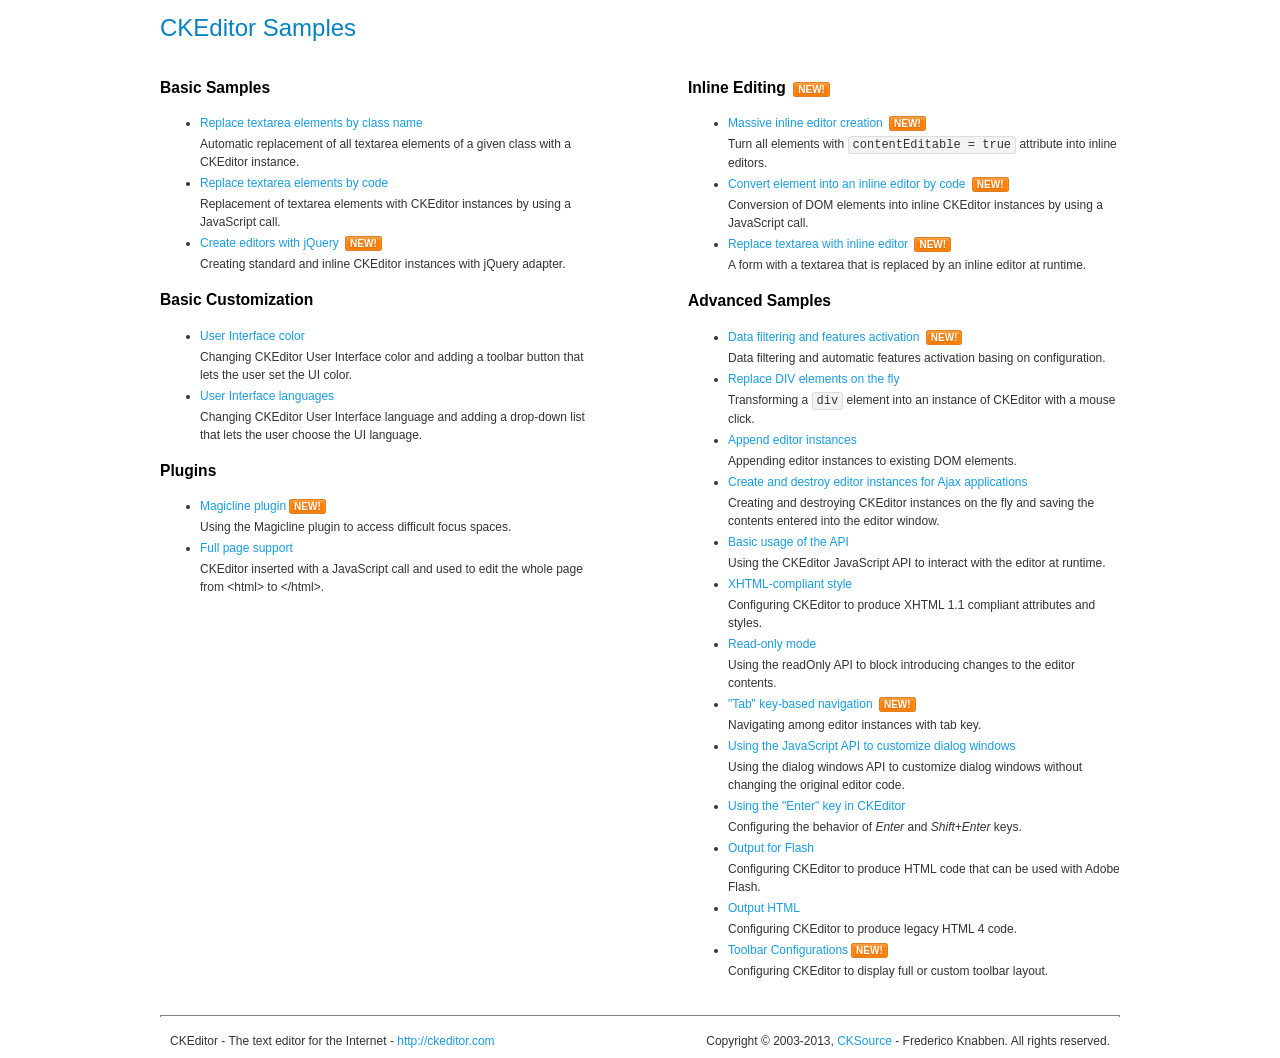
<file: lab2/bin/main/static/vendors/ckeditor/samples/index.html>
<!DOCTYPE html>
<!--
Copyright (c) 2003-2013, CKSource - Frederico Knabben. All rights reserved.
For licensing, see LICENSE.md or http://ckeditor.com/license
-->
<html>
<head>
	<title>CKEditor Samples</title>
	<meta charset="utf-8">
	<link rel="stylesheet" href="sample.css">
</head>
<body>
	<h1 class="samples">
		CKEditor Samples
	</h1>
	<div class="twoColumns">
		<div class="twoColumnsLeft">
			<h2 class="samples">
				Basic Samples
			</h2>
			<dl class="samples">
				<dt><a class="samples" href="replacebyclass.html">Replace textarea elements by class name</a></dt>
				<dd>Automatic replacement of all textarea elements of a given class with a CKEditor instance.</dd>

				<dt><a class="samples" href="replacebycode.html">Replace textarea elements by code</a></dt>
				<dd>Replacement of textarea elements with CKEditor instances by using a JavaScript call.</dd>

				<dt><a class="samples" href="jquery.html">Create editors with jQuery</a> <span class="new">New!</span></dt>
				<dd>Creating standard and inline CKEditor instances with jQuery adapter.</dd>
			</dl>

			<h2 class="samples">
				Basic Customization
			</h2>
			<dl class="samples">
				<dt><a class="samples" href="uicolor.html">User Interface color</a></dt>
				<dd>Changing CKEditor User Interface color and adding a toolbar button that lets the user set the UI color.</dd>

				<dt><a class="samples" href="uilanguages.html">User Interface languages</a></dt>
				<dd>Changing CKEditor User Interface language and adding a drop-down list that lets the user choose the UI language.</dd>
			</dl>


			<h2 class="samples">Plugins</h2>
<dl class="samples">
<dt><a class="samples" href="plugins/magicline/magicline.html">Magicline plugin</a><span class="new">New!</span></dt>
<dd>Using the Magicline plugin to access difficult focus spaces.</dd>

<dt><a class="samples" href="plugins/wysiwygarea/fullpage.html">Full page support</a></dt>
<dd>CKEditor inserted with a JavaScript call and used to edit the whole page from &lt;html&gt; to &lt;/html&gt;.</dd>
</dl>
		</div>
		<div class="twoColumnsRight">
			<h2 class="samples">
				Inline Editing <span class="new">New!</span>
			</h2>
			<dl class="samples">
				<dt><a class="samples" href="inlineall.html">Massive inline editor creation</a> <span class="new">New!</span></dt>
				<dd>Turn all elements with <code>contentEditable = true</code> attribute into inline editors.</dd>

				<dt><a class="samples" href="inlinebycode.html">Convert element into an inline editor by code</a> <span class="new">New!</span></dt>
				<dd>Conversion of DOM elements into inline CKEditor instances by using a JavaScript call.</dd>

				<dt><a class="samples" href="inlinetextarea.html">Replace textarea with inline editor</a> <span class="new">New!</span></dt>
				<dd>A form with a textarea that is replaced by an inline editor at runtime.</dd>

				
			</dl>

			<h2 class="samples">
				Advanced Samples
			</h2>
			<dl class="samples">
				<dt><a class="samples" href="datafiltering.html">Data filtering and features activation</a> <span class="new">New!</span></dt>
				<dd>Data filtering and automatic features activation basing on configuration.</dd>

				<dt><a class="samples" href="divreplace.html">Replace DIV elements on the fly</a></dt>
				<dd>Transforming a <code>div</code> element into an instance of CKEditor with a mouse click.</dd>

				<dt><a class="samples" href="appendto.html">Append editor instances</a></dt>
				<dd>Appending editor instances to existing DOM elements.</dd>

				<dt><a class="samples" href="ajax.html">Create and destroy editor instances for Ajax applications</a></dt>
				<dd>Creating and destroying CKEditor instances on the fly and saving the contents entered into the editor window.</dd>

				<dt><a class="samples" href="api.html">Basic usage of the API</a></dt>
				<dd>Using the CKEditor JavaScript API to interact with the editor at runtime.</dd>

				<dt><a class="samples" href="xhtmlstyle.html">XHTML-compliant style</a></dt>
				<dd>Configuring CKEditor to produce XHTML 1.1 compliant attributes and styles.</dd>

				<dt><a class="samples" href="readonly.html">Read-only mode</a></dt>
				<dd>Using the readOnly API to block introducing changes to the editor contents.</dd>

				<dt><a class="samples" href="tabindex.html">"Tab" key-based navigation</a> <span class="new">New!</span></dt>
				<dd>Navigating among editor instances with tab key.</dd>


				
<dt><a class="samples" href="plugins/dialog/dialog.html">Using the JavaScript API to customize dialog windows</a></dt>
<dd>Using the dialog windows API to customize dialog windows without changing the original editor code.</dd>

<dt><a class="samples" href="plugins/enterkey/enterkey.html">Using the &quot;Enter&quot; key in CKEditor</a></dt>
<dd>Configuring the behavior of <em>Enter</em> and <em>Shift+Enter</em> keys.</dd>

<dt><a class="samples" href="plugins/htmlwriter/outputforflash.html">Output for Flash</a></dt>
<dd>Configuring CKEditor to produce HTML code that can be used with Adobe Flash.</dd>

<dt><a class="samples" href="plugins/htmlwriter/outputhtml.html">Output HTML</a></dt>
<dd>Configuring CKEditor to produce legacy HTML 4 code.</dd>

<dt><a class="samples" href="plugins/toolbar/toolbar.html">Toolbar Configurations</a><span class="new">New!</span></dt>
<dd>Configuring CKEditor to display full or custom toolbar layout.</dd>

			</dl>
		</div>
	</div>
	<div id="footer">
		<hr>
		<p>
			CKEditor - The text editor for the Internet - <a class="samples" href="http://ckeditor.com/">http://ckeditor.com</a>
		</p>
		<p id="copy">
			Copyright &copy; 2003-2013, <a class="samples" href="http://cksource.com/">CKSource</a> - Frederico Knabben. All rights reserved.
		</p>
	</div>
</body>
</html>
</file>
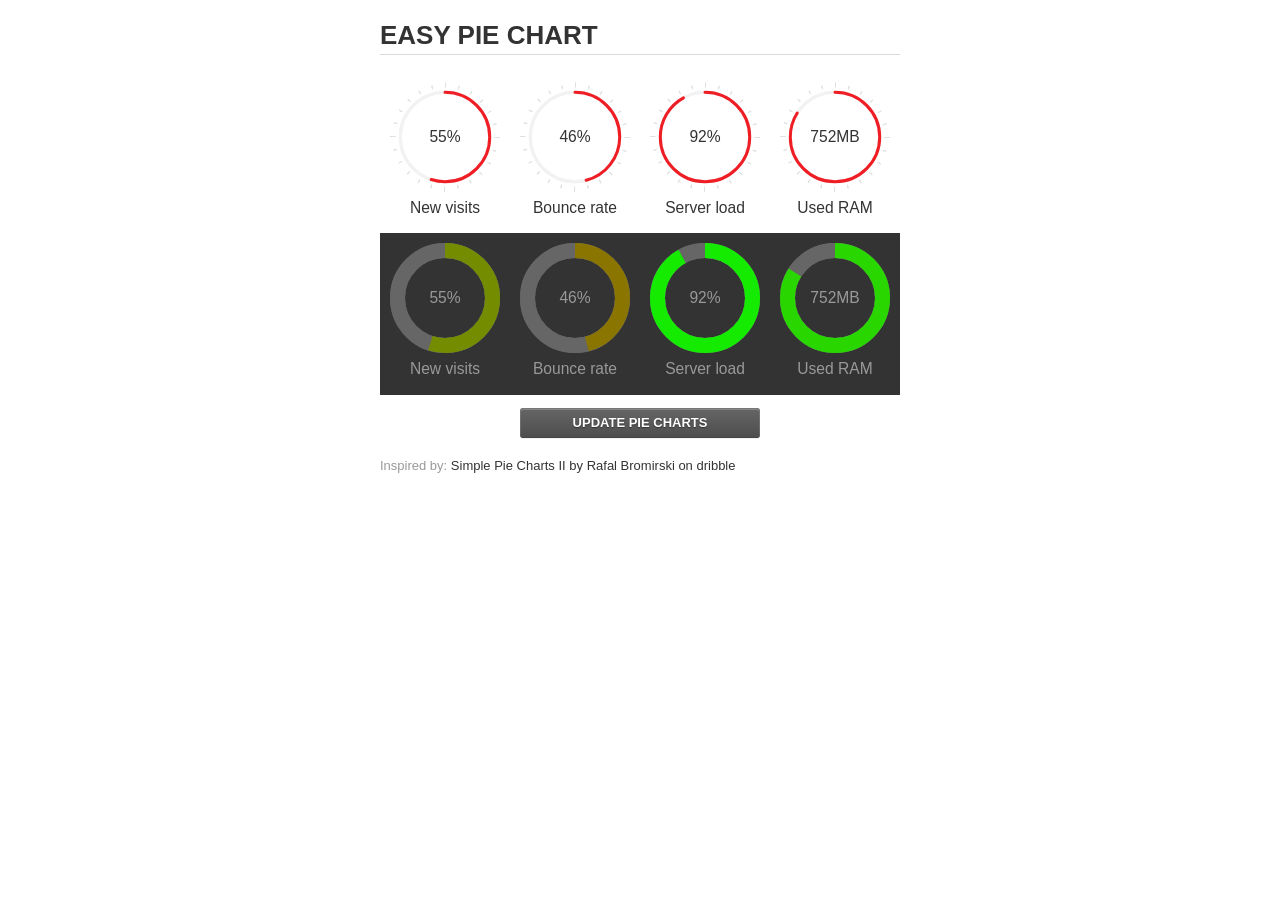
<file: lab2/bin/main/static/vendors/easypiechart/examples/index.html>
<!doctype html>
<html>
    <head>
        <meta charset="utf-8">
        <title>Easy Pie Chart</title>
        <script type="text/javascript" src="https://ajax.googleapis.com/ajax/libs/jquery/1.7.2/jquery.min.js"></script>
        <script type="text/javascript" src="http://html5shiv.googlecode.com/svn/trunk/html5.js"></script>
        <script type="text/javascript" src="excanvas.js"></script>
        <script type="text/javascript" src="../jquery.easy-pie-chart.js"></script>

        <link rel="stylesheet" type="text/css" href="style.css" media="screen">
        <link rel="stylesheet" type="text/css" href="../jquery.easy-pie-chart.css" media="screen">

        <meta name="viewport" content="width=device-width, initial-scale=1.0">

        <script type="text/javascript">
            var initPieChart = function() {
                $('.percentage').easyPieChart({
                    animate: 1000
                });
                $('.percentage-light').easyPieChart({
                    barColor: function(percent) {
                        percent /= 100;
                        return "rgb(" + Math.round(255 * (1-percent)) + ", " + Math.round(255 * percent) + ", 0)";
                    },
                    trackColor: '#666',
                    scaleColor: false,
                    lineCap: 'butt',
                    lineWidth: 15,
                    animate: 1000
                });

                $('.updateEasyPieChart').on('click', function(e) {
                  e.preventDefault();
                  $('.percentage, .percentage-light').each(function() {
                    var newValue = Math.round(100*Math.random());
                    $(this).data('easyPieChart').update(newValue);
                    $('span', this).text(newValue);
                  });
                });
            };
        </script>
    </head>
    <body onload="initPieChart();">
        <div class="container">
            <h1>EASY PIE CHART</h1>
            <div class="chart">
                <div class="percentage" data-percent="55"><span>55</span>%</div>
                <div class="label">New visits</div>
            </div>
            <div class="chart">
                <div class="percentage" data-percent="46"><span>46</span>%</div>
                <div class="label">Bounce rate</div>
            </div>
            <div class="chart">
                <div class="percentage" data-percent="92"><span>92</span>%</div>
                <div class="label">Server load</div>
            </div>
            <div class="chart">
                <div class="percentage" data-percent="84"><span>752</span>MB</div>
                <div class="label">Used RAM</div>
            </div>
            <div style="clear:both;"></div>
            <div class="dark">
                <div class="chart">
                    <div class="percentage-light" data-percent="55"><span>55</span>%</div>
                    <div class="label">New visits</div>
                </div>
                <div class="chart">
                    <div class="percentage-light" data-percent="46"><span>46</span>%</div>
                    <div class="label">Bounce rate</div>
                </div>
                <div class="chart">
                    <div class="percentage-light" data-percent="92"><span>92</span>%</div>
                    <div class="label">Server load</div>
                </div>
                <div class="chart">
                    <div class="percentage-light" data-percent="84"><span>752</span>MB</div>
                    <div class="label">Used RAM</div>
                </div>
                <div style="clear:both;"></div>
            </div>

            <p><a href="#" class="button updateEasyPieChart">Update pie charts</a></p>

            <p class="credits">Inspired by: <a href="http://drbl.in/ezuc" target="_blank">Simple Pie Charts II by Rafal Bromirski on dribble</a></p>
        </div>
    </body>
</html>
</file>
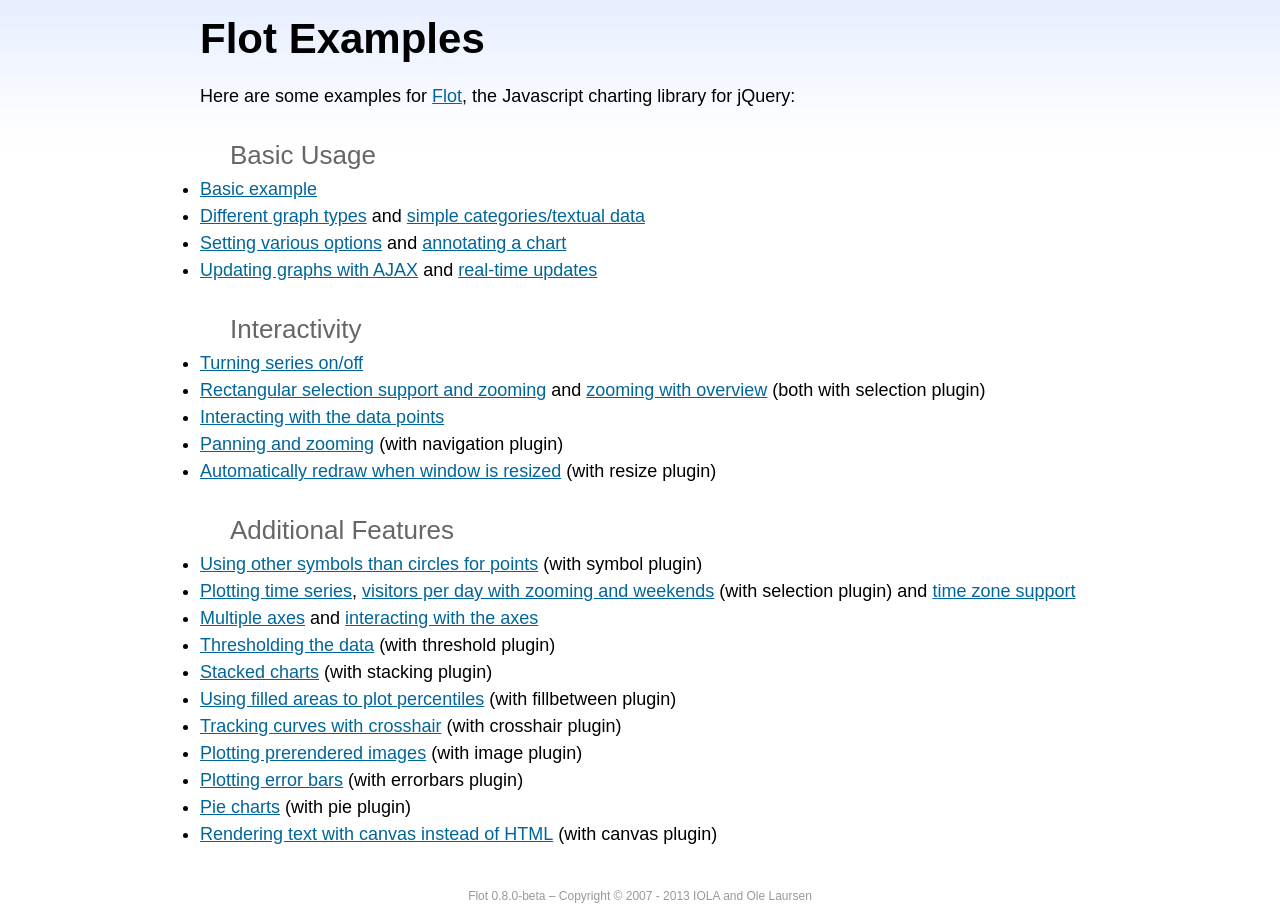
<file: lab2/bin/main/static/vendors/flot/examples/index.html>
<!DOCTYPE html PUBLIC "-//W3C//DTD HTML 4.01//EN" "http://www.w3.org/TR/html4/strict.dtd">
<html>
<head>
	<meta http-equiv="Content-Type" content="text/html; charset=utf-8">
	<title>Flot Examples</title>
	<link href="examples.css" rel="stylesheet" type="text/css">
	<style>

	h3 {
		margin-top: 30px;
		margin-bottom: 5px;
	}

	</style>
	<script language="javascript" type="text/javascript" src="../jquery.js"></script>
	<script language="javascript" type="text/javascript" src="../jquery.flot.js"></script>
	<script type="text/javascript">

	$(function() {

		// Add the Flot version string to the footer

		$("#footer").prepend("Flot " + $.plot.version + " &ndash; ");
	});

	</script>
</head>
<body>

	<div id="header">
		<h2>Flot Examples</h2>
	</div>

	<div id="content">

		<p>Here are some examples for <a href="http://www.flotcharts.org">Flot</a>, the Javascript charting library for jQuery:</p>

		<h3>Basic Usage</h3>

		<ul>
			<li><a href="basic-usage/index.html">Basic example</a></li>
			<li><a href="series-types/index.html">Different graph types</a> and <a href="categories/index.html">simple categories/textual data</a></li>
			<li><a href="basic-options/index.html">Setting various options</a> and <a href="annotating/index.html">annotating a chart</a></li>
			<li><a href="ajax/index.html">Updating graphs with AJAX</a> and <a href="realtime/index.html">real-time updates</a></li>
		</ul>

		<h3>Interactivity</h3>

		<ul>
			<li><a href="series-toggle/index.html">Turning series on/off</a></li>
			<li><a href="selection/index.html">Rectangular selection support and zooming</a> and <a href="zooming/index.html">zooming with overview</a> (both with selection plugin)</li>
			<li><a href="interacting/index.html">Interacting with the data points</a></li>
			<li><a href="navigate/index.html">Panning and zooming</a> (with navigation plugin)</li>
			<li><a href="resize/index.html">Automatically redraw when window is resized</a> (with resize plugin)</li>
		</ul>

		<h3>Additional Features</h3>

		<ul>
			<li><a href="symbols/index.html">Using other symbols than circles for points</a> (with symbol plugin)</li>
			<li><a href="axes-time/index.html">Plotting time series</a>, <a href="visitors/index.html">visitors per day with zooming and weekends</a> (with selection plugin) and <a href="axes-time-zones/index.html">time zone support</a></li>
			<li><a href="axes-multiple/index.html">Multiple axes</a> and <a href="axes-interacting/index.html">interacting with the axes</a></li>
			<li><a href="threshold/index.html">Thresholding the data</a> (with threshold plugin)</li>
			<li><a href="stacking/index.html">Stacked charts</a> (with stacking plugin)</li>
			<li><a href="percentiles/index.html">Using filled areas to plot percentiles</a> (with fillbetween plugin)</li>
			<li><a href="tracking/index.html">Tracking curves with crosshair</a> (with crosshair plugin)</li>
			<li><a href="image/index.html">Plotting prerendered images</a> (with image plugin)</li>
			<li><a href="series-errorbars/index.html">Plotting error bars</a> (with errorbars plugin)</li>
			<li><a href="series-pie/index.html">Pie charts</a> (with pie plugin)</li>
			<li><a href="canvas/index.html">Rendering text with canvas instead of HTML</a> (with canvas plugin)</li>
		</ul>

	</div>

	<div id="footer">
		Copyright &copy; 2007 - 2013 IOLA and Ole Laursen
	</div>

</body>
</html>
</file>
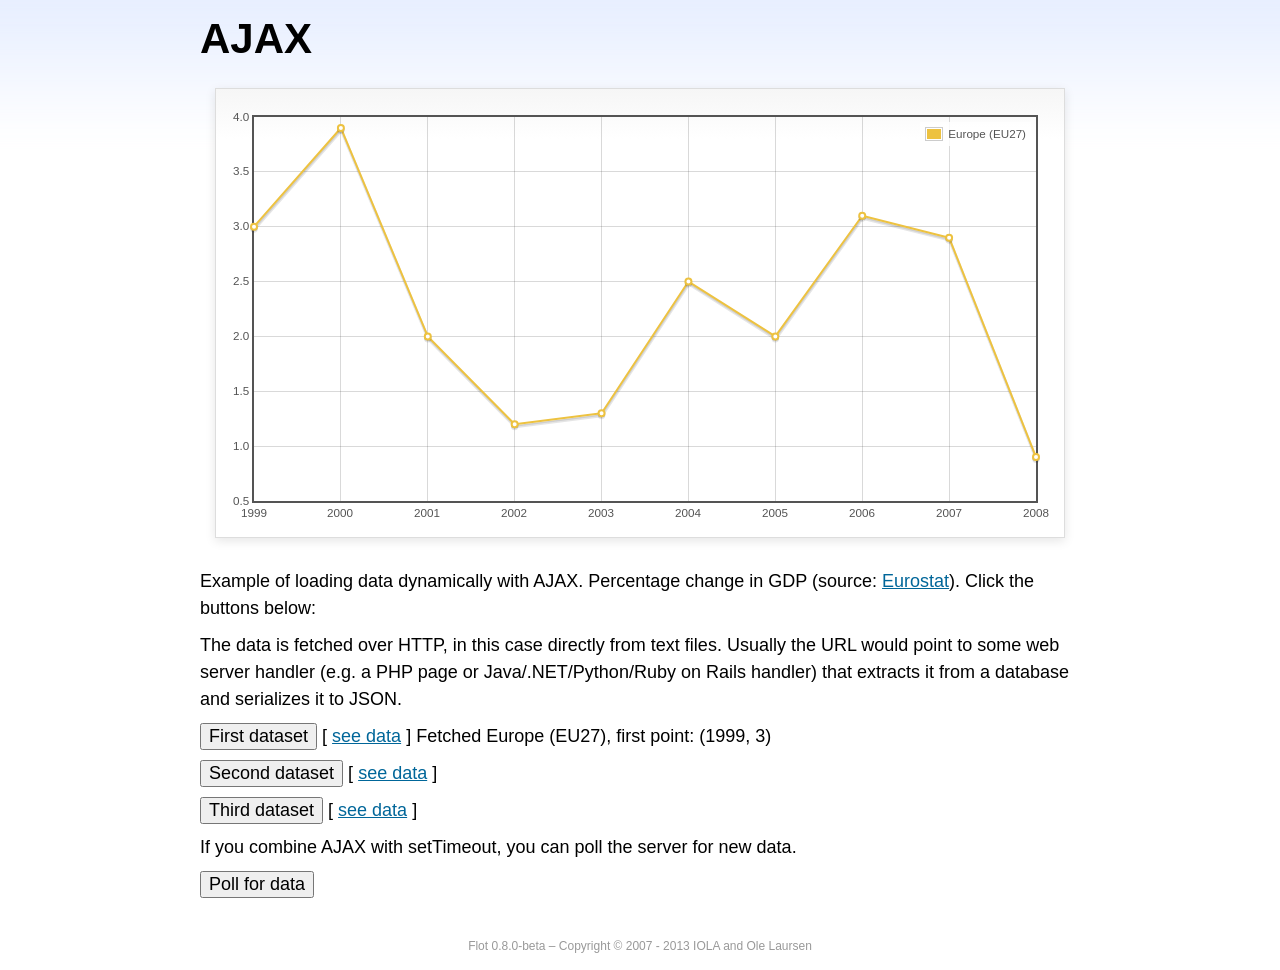
<file: lab2/bin/main/static/vendors/flot/examples/ajax/index.html>
<!DOCTYPE html PUBLIC "-//W3C//DTD HTML 4.01//EN" "http://www.w3.org/TR/html4/strict.dtd">
<html>
<head>
	<meta http-equiv="Content-Type" content="text/html; charset=utf-8">
	<title>Flot Examples: AJAX</title>
	<link href="../examples.css" rel="stylesheet" type="text/css">
	<!--[if lte IE 8]><script language="javascript" type="text/javascript" src="../../excanvas.min.js"></script><![endif]-->
	<script language="javascript" type="text/javascript" src="../../jquery.js"></script>
	<script language="javascript" type="text/javascript" src="../../jquery.flot.js"></script>
	<script type="text/javascript">

	$(function() {

		var options = {
			lines: {
				show: true
			},
			points: {
				show: true
			},
			xaxis: {
				tickDecimals: 0,
				tickSize: 1
			}
		};

		var data = [];

		$.plot("#placeholder", data, options);

		// Fetch one series, adding to what we already have

		var alreadyFetched = {};

		$("button.fetchSeries").click(function () {

			var button = $(this);

			// Find the URL in the link right next to us, then fetch the data

			var dataurl = button.siblings("a").attr("href");

			function onDataReceived(series) {

				// Extract the first coordinate pair; jQuery has parsed it, so
				// the data is now just an ordinary JavaScript object

				var firstcoordinate = "(" + series.data[0][0] + ", " + series.data[0][1] + ")";
				button.siblings("span").text("Fetched " + series.label + ", first point: " + firstcoordinate);

				// Push the new data onto our existing data array

				if (!alreadyFetched[series.label]) {
					alreadyFetched[series.label] = true;
					data.push(series);
				}

				$.plot("#placeholder", data, options);
			}

			$.ajax({
				url: dataurl,
				type: "GET",
				dataType: "json",
				success: onDataReceived
			});
		});

		// Initiate a recurring data update

		$("button.dataUpdate").click(function () {

			data = [];
			alreadyFetched = {};

			$.plot("#placeholder", data, options);

			var iteration = 0;

			function fetchData() {

				++iteration;

				function onDataReceived(series) {

					// Load all the data in one pass; if we only got partial
					// data we could merge it with what we already have.

					data = [ series ];
					$.plot("#placeholder", data, options);
				}

				// Normally we call the same URL - a script connected to a
				// database - but in this case we only have static example
				// files, so we need to modify the URL.

				$.ajax({
					url: "data-eu-gdp-growth-" + iteration + ".json",
					type: "GET",
					dataType: "json",
					success: onDataReceived
				});

				if (iteration < 5) {
					setTimeout(fetchData, 1000);
				} else {
					data = [];
					alreadyFetched = {};
				}
			}

			setTimeout(fetchData, 1000);
		});

		// Load the first series by default, so we don't have an empty plot

		$("button.fetchSeries:first").click();

		// Add the Flot version string to the footer

		$("#footer").prepend("Flot " + $.plot.version + " &ndash; ");
	});

	</script>
</head>
<body>

	<div id="header">
		<h2>AJAX</h2>
	</div>

	<div id="content">

		<div class="demo-container">
			<div id="placeholder" class="demo-placeholder"></div>
		</div>

		<p>Example of loading data dynamically with AJAX. Percentage change in GDP (source: <a href="http://epp.eurostat.ec.europa.eu/tgm/table.do?tab=table&init=1&plugin=1&language=en&pcode=tsieb020">Eurostat</a>). Click the buttons below:</p>

		<p>The data is fetched over HTTP, in this case directly from text files. Usually the URL would point to some web server handler (e.g. a PHP page or Java/.NET/Python/Ruby on Rails handler) that extracts it from a database and serializes it to JSON.</p>

		<p>
			<button class="fetchSeries">First dataset</button>
			[ <a href="data-eu-gdp-growth.json">see data</a> ]
			<span></span>
		</p>

		<p>
			<button class="fetchSeries">Second dataset</button>
			[ <a href="data-japan-gdp-growth.json">see data</a> ]
			<span></span>
		</p>

		<p>
			<button class="fetchSeries">Third dataset</button>
			[ <a href="data-usa-gdp-growth.json">see data</a> ]
			<span></span>
		</p>

		<p>If you combine AJAX with setTimeout, you can poll the server for new data.</p>

		<p>
			<button class="dataUpdate">Poll for data</button>
		</p>

	</div>

	<div id="footer">
		Copyright &copy; 2007 - 2013 IOLA and Ole Laursen
	</div>

</body>
</html>
</file>
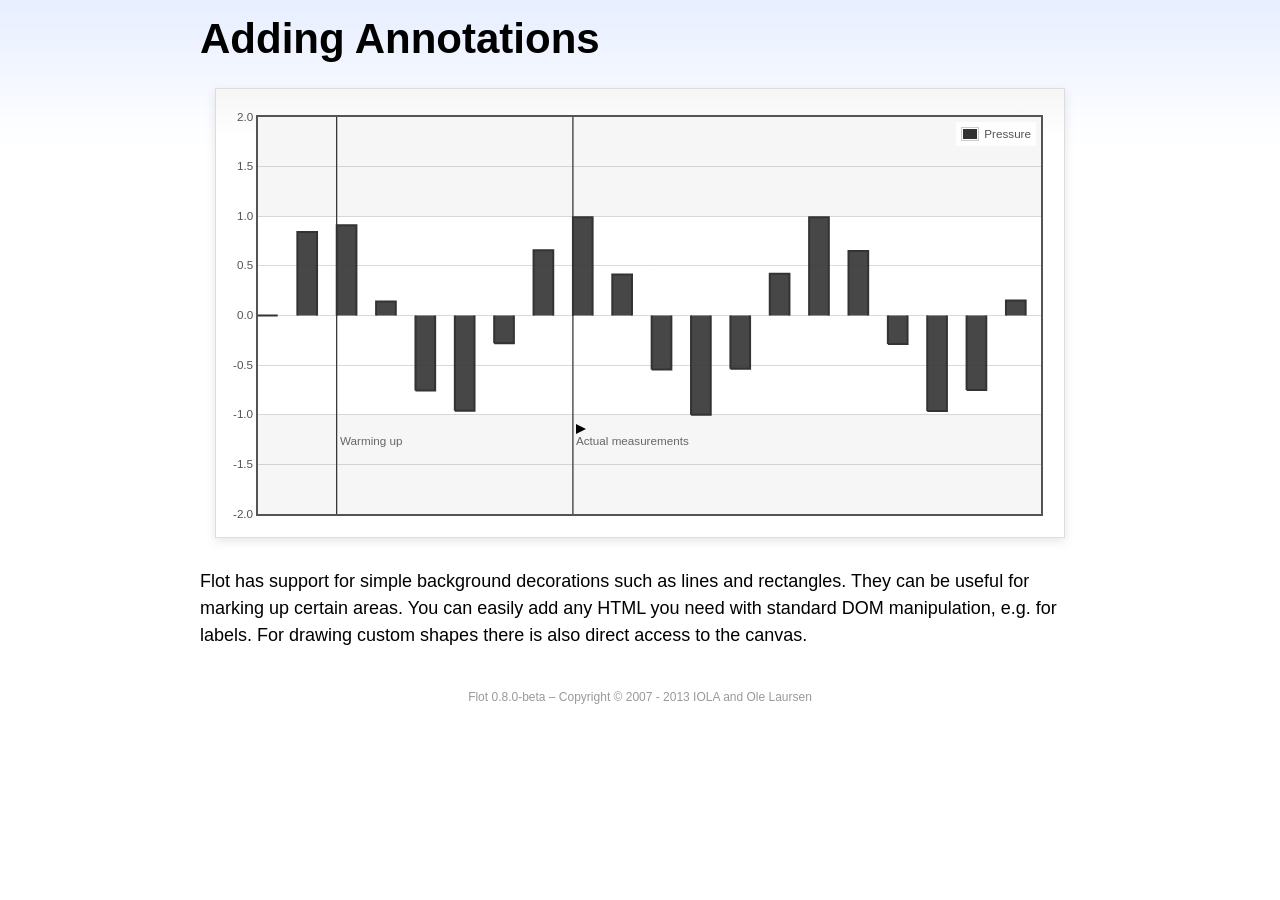
<file: lab2/bin/main/static/vendors/flot/examples/annotating/index.html>
<!DOCTYPE html PUBLIC "-//W3C//DTD HTML 4.01//EN" "http://www.w3.org/TR/html4/strict.dtd">
<html>
<head>
	<meta http-equiv="Content-Type" content="text/html; charset=utf-8">
	<title>Flot Examples: Adding Annotations</title>
	<link href="../examples.css" rel="stylesheet" type="text/css">
	<!--[if lte IE 8]><script language="javascript" type="text/javascript" src="../../excanvas.min.js"></script><![endif]-->
	<script language="javascript" type="text/javascript" src="../../jquery.js"></script>
	<script language="javascript" type="text/javascript" src="../../jquery.flot.js"></script>
	<script type="text/javascript">

	$(function() {

		var d1 = [];
		for (var i = 0; i < 20; ++i) {
			d1.push([i, Math.sin(i)]);
		}

		var data = [{ data: d1, label: "Pressure", color: "#333" }];

		var markings = [
			{ color: "#f6f6f6", yaxis: { from: 1 } },
			{ color: "#f6f6f6", yaxis: { to: -1 } },
			{ color: "#000", lineWidth: 1, xaxis: { from: 2, to: 2 } },
			{ color: "#000", lineWidth: 1, xaxis: { from: 8, to: 8 } }
		];

		var placeholder = $("#placeholder");

		var plot = $.plot(placeholder, data, {
			bars: { show: true, barWidth: 0.5, fill: 0.9 },
			xaxis: { ticks: [], autoscaleMargin: 0.02 },
			yaxis: { min: -2, max: 2 },
			grid: { markings: markings }
		});

		var o = plot.pointOffset({ x: 2, y: -1.2});

		// Append it to the placeholder that Flot already uses for positioning

		placeholder.append("<div style='position:absolute;left:" + (o.left + 4) + "px;top:" + o.top + "px;color:#666;font-size:smaller'>Warming up</div>");

		o = plot.pointOffset({ x: 8, y: -1.2});
		placeholder.append("<div style='position:absolute;left:" + (o.left + 4) + "px;top:" + o.top + "px;color:#666;font-size:smaller'>Actual measurements</div>");

		// Draw a little arrow on top of the last label to demonstrate canvas
		// drawing

		var ctx = plot.getCanvas().getContext("2d");
		ctx.beginPath();
		o.left += 4;
		ctx.moveTo(o.left, o.top);
		ctx.lineTo(o.left, o.top - 10);
		ctx.lineTo(o.left + 10, o.top - 5);
		ctx.lineTo(o.left, o.top);
		ctx.fillStyle = "#000";
		ctx.fill();

		// Add the Flot version string to the footer

		$("#footer").prepend("Flot " + $.plot.version + " &ndash; ");
	});

	</script>
</head>
<body>

	<div id="header">
		<h2>Adding Annotations</h2>
	</div>

	<div id="content">

		<div class="demo-container">
			<div id="placeholder" class="demo-placeholder"></div>
		</div>

		<p>Flot has support for simple background decorations such as lines and rectangles. They can be useful for marking up certain areas. You can easily add any HTML you need with standard DOM manipulation, e.g. for labels. For drawing custom shapes there is also direct access to the canvas.</p>

	</div>

	<div id="footer">
		Copyright &copy; 2007 - 2013 IOLA and Ole Laursen
	</div>

</body>
</html>
</file>
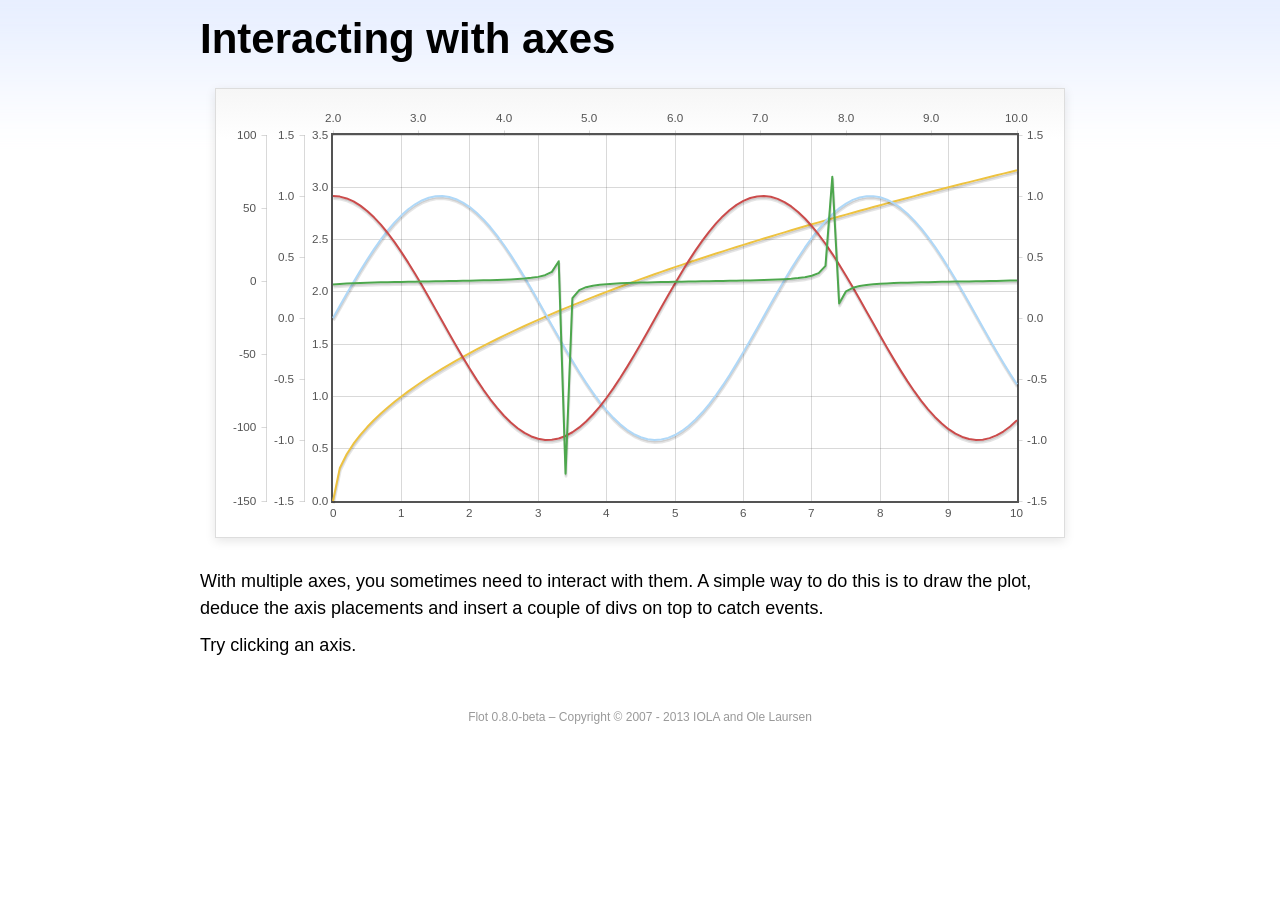
<file: lab2/bin/main/static/vendors/flot/examples/axes-interacting/index.html>
<!DOCTYPE html PUBLIC "-//W3C//DTD HTML 4.01//EN" "http://www.w3.org/TR/html4/strict.dtd">
<html>
<head>
	<meta http-equiv="Content-Type" content="text/html; charset=utf-8">
	<title>Flot Examples: Interacting with axes</title>
	<link href="../examples.css" rel="stylesheet" type="text/css">
	<!--[if lte IE 8]><script language="javascript" type="text/javascript" src="../../excanvas.min.js"></script><![endif]-->
	<script language="javascript" type="text/javascript" src="../../jquery.js"></script>
	<script language="javascript" type="text/javascript" src="../../jquery.flot.js"></script>
	<script type="text/javascript">

	$(function() {

		function generate(start, end, fn) {
			var res = [];
			for (var i = 0; i <= 100; ++i) {
				var x = start + i / 100 * (end - start);
				res.push([x, fn(x)]);
			}
			return res;
		}

		var data = [
			{ data: generate(0, 10, function (x) { return Math.sqrt(x);}), xaxis: 1, yaxis:1 },
			{ data: generate(0, 10, function (x) { return Math.sin(x);}), xaxis: 1, yaxis:2 },
			{ data: generate(0, 10, function (x) { return Math.cos(x);}), xaxis: 1, yaxis:3 },
			{ data: generate(2, 10, function (x) { return Math.tan(x);}), xaxis: 2, yaxis: 4 }
		];

		var plot = $.plot("#placeholder", data, {
			xaxes: [
				{ position: 'bottom' },
				{ position: 'top'}
			],
			yaxes: [
				{ position: 'left' },
				{ position: 'left' },
				{ position: 'right' },
				{ position: 'left' }
			]
		});

		// Create a div for each axis

		$.each(plot.getAxes(), function (i, axis) {
			if (!axis.show)
				return;

			var box = axis.box;

			$("<div class='axisTarget' style='position:absolute; left:" + box.left + "px; top:" + box.top + "px; width:" + box.width +  "px; height:" + box.height + "px'></div>")
				.data("axis.direction", axis.direction)
				.data("axis.n", axis.n)
				.css({ backgroundColor: "#f00", opacity: 0, cursor: "pointer" })
				.appendTo(plot.getPlaceholder())
				.hover(
					function () { $(this).css({ opacity: 0.10 }) },
					function () { $(this).css({ opacity: 0 }) }
				)
				.click(function () {
					$("#click").text("You clicked the " + axis.direction + axis.n + "axis!")
				});
		});

		// Add the Flot version string to the footer

		$("#footer").prepend("Flot " + $.plot.version + " &ndash; ");
	});

	</script>
</head>
<body>

	<div id="header">
		<h2>Interacting with axes</h2>
	</div>

	<div id="content">

		<div class="demo-container">
			<div id="placeholder" class="demo-placeholder"></div>
		</div>

		<p>With multiple axes, you sometimes need to interact with them. A simple way to do this is to draw the plot, deduce the axis placements and insert a couple of divs on top to catch events.</p>

		<p>Try clicking an axis.</p>

		<p id="click"></p>

	</div>

	<div id="footer">
		Copyright &copy; 2007 - 2013 IOLA and Ole Laursen
	</div>

</body>
</html>
</file>
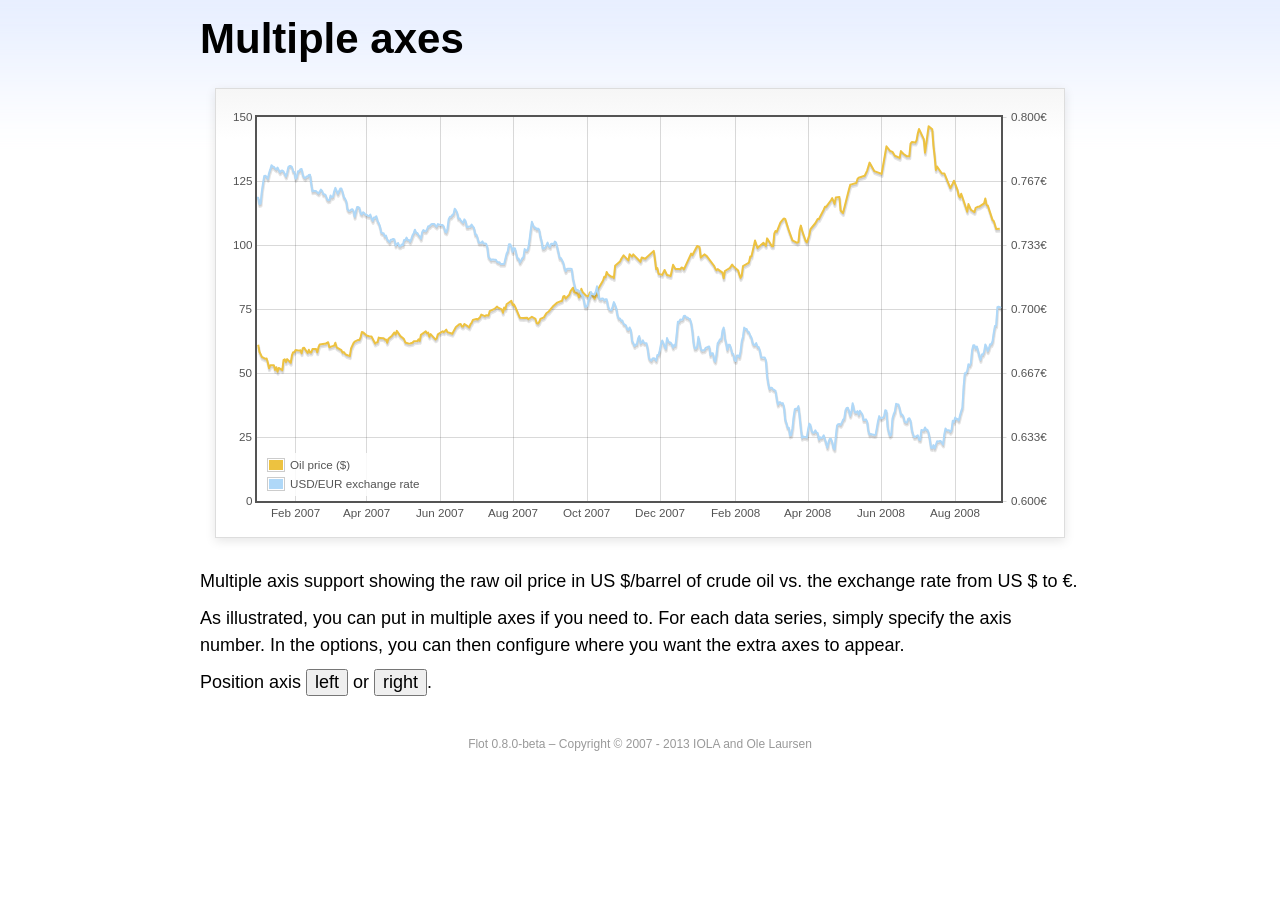
<file: lab2/bin/main/static/vendors/flot/examples/axes-multiple/index.html>
<!DOCTYPE html PUBLIC "-//W3C//DTD HTML 4.01//EN" "http://www.w3.org/TR/html4/strict.dtd">
<html>
<head>
	<meta http-equiv="Content-Type" content="text/html; charset=utf-8">
	<title>Flot Examples: Multiple Axes</title>
	<link href="../examples.css" rel="stylesheet" type="text/css">
	<!--[if lte IE 8]><script language="javascript" type="text/javascript" src="../../excanvas.min.js"></script><![endif]-->
	<script language="javascript" type="text/javascript" src="../../jquery.js"></script>
	<script language="javascript" type="text/javascript" src="../../jquery.flot.js"></script>
	<script language="javascript" type="text/javascript" src="../../jquery.flot.time.js"></script>
	<script type="text/javascript">

	$(function() {

		var oilprices = [[1167692400000,61.05], [1167778800000,58.32], [1167865200000,57.35], [1167951600000,56.31], [1168210800000,55.55], [1168297200000,55.64], [1168383600000,54.02], [1168470000000,51.88], [1168556400000,52.99], [1168815600000,52.99], [1168902000000,51.21], [1168988400000,52.24], [1169074800000,50.48], [1169161200000,51.99], [1169420400000,51.13], [1169506800000,55.04], [1169593200000,55.37], [1169679600000,54.23], [1169766000000,55.42], [1170025200000,54.01], [1170111600000,56.97], [1170198000000,58.14], [1170284400000,58.14], [1170370800000,59.02], [1170630000000,58.74], [1170716400000,58.88], [1170802800000,57.71], [1170889200000,59.71], [1170975600000,59.89], [1171234800000,57.81], [1171321200000,59.06], [1171407600000,58.00], [1171494000000,57.99], [1171580400000,59.39], [1171839600000,59.39], [1171926000000,58.07], [1172012400000,60.07], [1172098800000,61.14], [1172444400000,61.39], [1172530800000,61.46], [1172617200000,61.79], [1172703600000,62.00], [1172790000000,60.07], [1173135600000,60.69], [1173222000000,61.82], [1173308400000,60.05], [1173654000000,58.91], [1173740400000,57.93], [1173826800000,58.16], [1173913200000,57.55], [1173999600000,57.11], [1174258800000,56.59], [1174345200000,59.61], [1174518000000,61.69], [1174604400000,62.28], [1174860000000,62.91], [1174946400000,62.93], [1175032800000,64.03], [1175119200000,66.03], [1175205600000,65.87], [1175464800000,64.64], [1175637600000,64.38], [1175724000000,64.28], [1175810400000,64.28], [1176069600000,61.51], [1176156000000,61.89], [1176242400000,62.01], [1176328800000,63.85], [1176415200000,63.63], [1176674400000,63.61], [1176760800000,63.10], [1176847200000,63.13], [1176933600000,61.83], [1177020000000,63.38], [1177279200000,64.58], [1177452000000,65.84], [1177538400000,65.06], [1177624800000,66.46], [1177884000000,64.40], [1178056800000,63.68], [1178143200000,63.19], [1178229600000,61.93], [1178488800000,61.47], [1178575200000,61.55], [1178748000000,61.81], [1178834400000,62.37], [1179093600000,62.46], [1179180000000,63.17], [1179266400000,62.55], [1179352800000,64.94], [1179698400000,66.27], [1179784800000,65.50], [1179871200000,65.77], [1179957600000,64.18], [1180044000000,65.20], [1180389600000,63.15], [1180476000000,63.49], [1180562400000,65.08], [1180908000000,66.30], [1180994400000,65.96], [1181167200000,66.93], [1181253600000,65.98], [1181599200000,65.35], [1181685600000,66.26], [1181858400000,68.00], [1182117600000,69.09], [1182204000000,69.10], [1182290400000,68.19], [1182376800000,68.19], [1182463200000,69.14], [1182722400000,68.19], [1182808800000,67.77], [1182895200000,68.97], [1182981600000,69.57], [1183068000000,70.68], [1183327200000,71.09], [1183413600000,70.92], [1183586400000,71.81], [1183672800000,72.81], [1183932000000,72.19], [1184018400000,72.56], [1184191200000,72.50], [1184277600000,74.15], [1184623200000,75.05], [1184796000000,75.92], [1184882400000,75.57], [1185141600000,74.89], [1185228000000,73.56], [1185314400000,75.57], [1185400800000,74.95], [1185487200000,76.83], [1185832800000,78.21], [1185919200000,76.53], [1186005600000,76.86], [1186092000000,76.00], [1186437600000,71.59], [1186696800000,71.47], [1186956000000,71.62], [1187042400000,71.00], [1187301600000,71.98], [1187560800000,71.12], [1187647200000,69.47], [1187733600000,69.26], [1187820000000,69.83], [1187906400000,71.09], [1188165600000,71.73], [1188338400000,73.36], [1188511200000,74.04], [1188856800000,76.30], [1189116000000,77.49], [1189461600000,78.23], [1189548000000,79.91], [1189634400000,80.09], [1189720800000,79.10], [1189980000000,80.57], [1190066400000,81.93], [1190239200000,83.32], [1190325600000,81.62], [1190584800000,80.95], [1190671200000,79.53], [1190757600000,80.30], [1190844000000,82.88], [1190930400000,81.66], [1191189600000,80.24], [1191276000000,80.05], [1191362400000,79.94], [1191448800000,81.44], [1191535200000,81.22], [1191794400000,79.02], [1191880800000,80.26], [1191967200000,80.30], [1192053600000,83.08], [1192140000000,83.69], [1192399200000,86.13], [1192485600000,87.61], [1192572000000,87.40], [1192658400000,89.47], [1192744800000,88.60], [1193004000000,87.56], [1193090400000,87.56], [1193176800000,87.10], [1193263200000,91.86], [1193612400000,93.53], [1193698800000,94.53], [1193871600000,95.93], [1194217200000,93.98], [1194303600000,96.37], [1194476400000,95.46], [1194562800000,96.32], [1195081200000,93.43], [1195167600000,95.10], [1195426800000,94.64], [1195513200000,95.10], [1196031600000,97.70], [1196118000000,94.42], [1196204400000,90.62], [1196290800000,91.01], [1196377200000,88.71], [1196636400000,88.32], [1196809200000,90.23], [1196982000000,88.28], [1197241200000,87.86], [1197327600000,90.02], [1197414000000,92.25], [1197586800000,90.63], [1197846000000,90.63], [1197932400000,90.49], [1198018800000,91.24], [1198105200000,91.06], [1198191600000,90.49], [1198710000000,96.62], [1198796400000,96.00], [1199142000000,99.62], [1199314800000,99.18], [1199401200000,95.09], [1199660400000,96.33], [1199833200000,95.67], [1200351600000,91.90], [1200438000000,90.84], [1200524400000,90.13], [1200610800000,90.57], [1200956400000,89.21], [1201042800000,86.99], [1201129200000,89.85], [1201474800000,90.99], [1201561200000,91.64], [1201647600000,92.33], [1201734000000,91.75], [1202079600000,90.02], [1202166000000,88.41], [1202252400000,87.14], [1202338800000,88.11], [1202425200000,91.77], [1202770800000,92.78], [1202857200000,93.27], [1202943600000,95.46], [1203030000000,95.46], [1203289200000,101.74], [1203462000000,98.81], [1203894000000,100.88], [1204066800000,99.64], [1204153200000,102.59], [1204239600000,101.84], [1204498800000,99.52], [1204585200000,99.52], [1204671600000,104.52], [1204758000000,105.47], [1204844400000,105.15], [1205103600000,108.75], [1205276400000,109.92], [1205362800000,110.33], [1205449200000,110.21], [1205708400000,105.68], [1205967600000,101.84], [1206313200000,100.86], [1206399600000,101.22], [1206486000000,105.90], [1206572400000,107.58], [1206658800000,105.62], [1206914400000,101.58], [1207000800000,100.98], [1207173600000,103.83], [1207260000000,106.23], [1207605600000,108.50], [1207778400000,110.11], [1207864800000,110.14], [1208210400000,113.79], [1208296800000,114.93], [1208383200000,114.86], [1208728800000,117.48], [1208815200000,118.30], [1208988000000,116.06], [1209074400000,118.52], [1209333600000,118.75], [1209420000000,113.46], [1209592800000,112.52], [1210024800000,121.84], [1210111200000,123.53], [1210197600000,123.69], [1210543200000,124.23], [1210629600000,125.80], [1210716000000,126.29], [1211148000000,127.05], [1211320800000,129.07], [1211493600000,132.19], [1211839200000,128.85], [1212357600000,127.76], [1212703200000,138.54], [1212962400000,136.80], [1213135200000,136.38], [1213308000000,134.86], [1213653600000,134.01], [1213740000000,136.68], [1213912800000,135.65], [1214172000000,134.62], [1214258400000,134.62], [1214344800000,134.62], [1214431200000,139.64], [1214517600000,140.21], [1214776800000,140.00], [1214863200000,140.97], [1214949600000,143.57], [1215036000000,145.29], [1215381600000,141.37], [1215468000000,136.04], [1215727200000,146.40], [1215986400000,145.18], [1216072800000,138.74], [1216159200000,134.60], [1216245600000,129.29], [1216332000000,130.65], [1216677600000,127.95], [1216850400000,127.95], [1217282400000,122.19], [1217455200000,124.08], [1217541600000,125.10], [1217800800000,121.41], [1217887200000,119.17], [1217973600000,118.58], [1218060000000,120.02], [1218405600000,114.45], [1218492000000,113.01], [1218578400000,116.00], [1218751200000,113.77], [1219010400000,112.87], [1219096800000,114.53], [1219269600000,114.98], [1219356000000,114.98], [1219701600000,116.27], [1219788000000,118.15], [1219874400000,115.59], [1219960800000,115.46], [1220306400000,109.71], [1220392800000,109.35], [1220565600000,106.23], [1220824800000,106.34]];

		var exchangerates = [[1167606000000,0.7580], [1167692400000,0.7580], [1167778800000,0.75470], [1167865200000,0.75490], [1167951600000,0.76130], [1168038000000,0.76550], [1168124400000,0.76930], [1168210800000,0.76940], [1168297200000,0.76880], [1168383600000,0.76780], [1168470000000,0.77080], [1168556400000,0.77270], [1168642800000,0.77490], [1168729200000,0.77410], [1168815600000,0.77410], [1168902000000,0.77320], [1168988400000,0.77270], [1169074800000,0.77370], [1169161200000,0.77240], [1169247600000,0.77120], [1169334000000,0.7720], [1169420400000,0.77210], [1169506800000,0.77170], [1169593200000,0.77040], [1169679600000,0.7690], [1169766000000,0.77110], [1169852400000,0.7740], [1169938800000,0.77450], [1170025200000,0.77450], [1170111600000,0.7740], [1170198000000,0.77160], [1170284400000,0.77130], [1170370800000,0.76780], [1170457200000,0.76880], [1170543600000,0.77180], [1170630000000,0.77180], [1170716400000,0.77280], [1170802800000,0.77290], [1170889200000,0.76980], [1170975600000,0.76850], [1171062000000,0.76810], [1171148400000,0.7690], [1171234800000,0.7690], [1171321200000,0.76980], [1171407600000,0.76990], [1171494000000,0.76510], [1171580400000,0.76130], [1171666800000,0.76160], [1171753200000,0.76140], [1171839600000,0.76140], [1171926000000,0.76070], [1172012400000,0.76020], [1172098800000,0.76110], [1172185200000,0.76220], [1172271600000,0.76150], [1172358000000,0.75980], [1172444400000,0.75980], [1172530800000,0.75920], [1172617200000,0.75730], [1172703600000,0.75660], [1172790000000,0.75670], [1172876400000,0.75910], [1172962800000,0.75820], [1173049200000,0.75850], [1173135600000,0.76130], [1173222000000,0.76310], [1173308400000,0.76150], [1173394800000,0.760], [1173481200000,0.76130], [1173567600000,0.76270], [1173654000000,0.76270], [1173740400000,0.76080], [1173826800000,0.75830], [1173913200000,0.75750], [1173999600000,0.75620], [1174086000000,0.7520], [1174172400000,0.75120], [1174258800000,0.75120], [1174345200000,0.75170], [1174431600000,0.7520], [1174518000000,0.75110], [1174604400000,0.7480], [1174690800000,0.75090], [1174777200000,0.75310], [1174860000000,0.75310], [1174946400000,0.75270], [1175032800000,0.74980], [1175119200000,0.74930], [1175205600000,0.75040], [1175292000000,0.750], [1175378400000,0.74910], [1175464800000,0.74910], [1175551200000,0.74850], [1175637600000,0.74840], [1175724000000,0.74920], [1175810400000,0.74710], [1175896800000,0.74590], [1175983200000,0.74770], [1176069600000,0.74770], [1176156000000,0.74830], [1176242400000,0.74580], [1176328800000,0.74480], [1176415200000,0.7430], [1176501600000,0.73990], [1176588000000,0.73950], [1176674400000,0.73950], [1176760800000,0.73780], [1176847200000,0.73820], [1176933600000,0.73620], [1177020000000,0.73550], [1177106400000,0.73480], [1177192800000,0.73610], [1177279200000,0.73610], [1177365600000,0.73650], [1177452000000,0.73620], [1177538400000,0.73310], [1177624800000,0.73390], [1177711200000,0.73440], [1177797600000,0.73270], [1177884000000,0.73270], [1177970400000,0.73360], [1178056800000,0.73330], [1178143200000,0.73590], [1178229600000,0.73590], [1178316000000,0.73720], [1178402400000,0.7360], [1178488800000,0.7360], [1178575200000,0.7350], [1178661600000,0.73650], [1178748000000,0.73840], [1178834400000,0.73950], [1178920800000,0.74130], [1179007200000,0.73970], [1179093600000,0.73960], [1179180000000,0.73850], [1179266400000,0.73780], [1179352800000,0.73660], [1179439200000,0.740], [1179525600000,0.74110], [1179612000000,0.74060], [1179698400000,0.74050], [1179784800000,0.74140], [1179871200000,0.74310], [1179957600000,0.74310], [1180044000000,0.74380], [1180130400000,0.74430], [1180216800000,0.74430], [1180303200000,0.74430], [1180389600000,0.74340], [1180476000000,0.74290], [1180562400000,0.74420], [1180648800000,0.7440], [1180735200000,0.74390], [1180821600000,0.74370], [1180908000000,0.74370], [1180994400000,0.74290], [1181080800000,0.74030], [1181167200000,0.73990], [1181253600000,0.74180], [1181340000000,0.74680], [1181426400000,0.7480], [1181512800000,0.7480], [1181599200000,0.7490], [1181685600000,0.74940], [1181772000000,0.75220], [1181858400000,0.75150], [1181944800000,0.75020], [1182031200000,0.74720], [1182117600000,0.74720], [1182204000000,0.74620], [1182290400000,0.74550], [1182376800000,0.74490], [1182463200000,0.74670], [1182549600000,0.74580], [1182636000000,0.74270], [1182722400000,0.74270], [1182808800000,0.7430], [1182895200000,0.74290], [1182981600000,0.7440], [1183068000000,0.7430], [1183154400000,0.74220], [1183240800000,0.73880], [1183327200000,0.73880], [1183413600000,0.73690], [1183500000000,0.73450], [1183586400000,0.73450], [1183672800000,0.73450], [1183759200000,0.73520], [1183845600000,0.73410], [1183932000000,0.73410], [1184018400000,0.7340], [1184104800000,0.73240], [1184191200000,0.72720], [1184277600000,0.72640], [1184364000000,0.72550], [1184450400000,0.72580], [1184536800000,0.72580], [1184623200000,0.72560], [1184709600000,0.72570], [1184796000000,0.72470], [1184882400000,0.72430], [1184968800000,0.72440], [1185055200000,0.72350], [1185141600000,0.72350], [1185228000000,0.72350], [1185314400000,0.72350], [1185400800000,0.72620], [1185487200000,0.72880], [1185573600000,0.73010], [1185660000000,0.73370], [1185746400000,0.73370], [1185832800000,0.73240], [1185919200000,0.72970], [1186005600000,0.73170], [1186092000000,0.73150], [1186178400000,0.72880], [1186264800000,0.72630], [1186351200000,0.72630], [1186437600000,0.72420], [1186524000000,0.72530], [1186610400000,0.72640], [1186696800000,0.7270], [1186783200000,0.73120], [1186869600000,0.73050], [1186956000000,0.73050], [1187042400000,0.73180], [1187128800000,0.73580], [1187215200000,0.74090], [1187301600000,0.74540], [1187388000000,0.74370], [1187474400000,0.74240], [1187560800000,0.74240], [1187647200000,0.74150], [1187733600000,0.74190], [1187820000000,0.74140], [1187906400000,0.73770], [1187992800000,0.73550], [1188079200000,0.73150], [1188165600000,0.73150], [1188252000000,0.7320], [1188338400000,0.73320], [1188424800000,0.73460], [1188511200000,0.73280], [1188597600000,0.73230], [1188684000000,0.7340], [1188770400000,0.7340], [1188856800000,0.73360], [1188943200000,0.73510], [1189029600000,0.73460], [1189116000000,0.73210], [1189202400000,0.72940], [1189288800000,0.72660], [1189375200000,0.72660], [1189461600000,0.72540], [1189548000000,0.72420], [1189634400000,0.72130], [1189720800000,0.71970], [1189807200000,0.72090], [1189893600000,0.7210], [1189980000000,0.7210], [1190066400000,0.7210], [1190152800000,0.72090], [1190239200000,0.71590], [1190325600000,0.71330], [1190412000000,0.71050], [1190498400000,0.70990], [1190584800000,0.70990], [1190671200000,0.70930], [1190757600000,0.70930], [1190844000000,0.70760], [1190930400000,0.7070], [1191016800000,0.70490], [1191103200000,0.70120], [1191189600000,0.70110], [1191276000000,0.70190], [1191362400000,0.70460], [1191448800000,0.70630], [1191535200000,0.70890], [1191621600000,0.70770], [1191708000000,0.70770], [1191794400000,0.70770], [1191880800000,0.70910], [1191967200000,0.71180], [1192053600000,0.70790], [1192140000000,0.70530], [1192226400000,0.7050], [1192312800000,0.70550], [1192399200000,0.70550], [1192485600000,0.70450], [1192572000000,0.70510], [1192658400000,0.70510], [1192744800000,0.70170], [1192831200000,0.70], [1192917600000,0.69950], [1193004000000,0.69940], [1193090400000,0.70140], [1193176800000,0.70360], [1193263200000,0.70210], [1193349600000,0.70020], [1193436000000,0.69670], [1193522400000,0.6950], [1193612400000,0.6950], [1193698800000,0.69390], [1193785200000,0.6940], [1193871600000,0.69220], [1193958000000,0.69190], [1194044400000,0.69140], [1194130800000,0.68940], [1194217200000,0.68910], [1194303600000,0.69040], [1194390000000,0.6890], [1194476400000,0.68340], [1194562800000,0.68230], [1194649200000,0.68070], [1194735600000,0.68150], [1194822000000,0.68150], [1194908400000,0.68470], [1194994800000,0.68590], [1195081200000,0.68220], [1195167600000,0.68270], [1195254000000,0.68370], [1195340400000,0.68230], [1195426800000,0.68220], [1195513200000,0.68220], [1195599600000,0.67920], [1195686000000,0.67460], [1195772400000,0.67350], [1195858800000,0.67310], [1195945200000,0.67420], [1196031600000,0.67440], [1196118000000,0.67390], [1196204400000,0.67310], [1196290800000,0.67610], [1196377200000,0.67610], [1196463600000,0.67850], [1196550000000,0.68180], [1196636400000,0.68360], [1196722800000,0.68230], [1196809200000,0.68050], [1196895600000,0.67930], [1196982000000,0.68490], [1197068400000,0.68330], [1197154800000,0.68250], [1197241200000,0.68250], [1197327600000,0.68160], [1197414000000,0.67990], [1197500400000,0.68130], [1197586800000,0.68090], [1197673200000,0.68680], [1197759600000,0.69330], [1197846000000,0.69330], [1197932400000,0.69450], [1198018800000,0.69440], [1198105200000,0.69460], [1198191600000,0.69640], [1198278000000,0.69650], [1198364400000,0.69560], [1198450800000,0.69560], [1198537200000,0.6950], [1198623600000,0.69480], [1198710000000,0.69280], [1198796400000,0.68870], [1198882800000,0.68240], [1198969200000,0.67940], [1199055600000,0.67940], [1199142000000,0.68030], [1199228400000,0.68550], [1199314800000,0.68240], [1199401200000,0.67910], [1199487600000,0.67830], [1199574000000,0.67850], [1199660400000,0.67850], [1199746800000,0.67970], [1199833200000,0.680], [1199919600000,0.68030], [1200006000000,0.68050], [1200092400000,0.6760], [1200178800000,0.6770], [1200265200000,0.6770], [1200351600000,0.67360], [1200438000000,0.67260], [1200524400000,0.67640], [1200610800000,0.68210], [1200697200000,0.68310], [1200783600000,0.68420], [1200870000000,0.68420], [1200956400000,0.68870], [1201042800000,0.69030], [1201129200000,0.68480], [1201215600000,0.68240], [1201302000000,0.67880], [1201388400000,0.68140], [1201474800000,0.68140], [1201561200000,0.67970], [1201647600000,0.67690], [1201734000000,0.67650], [1201820400000,0.67330], [1201906800000,0.67290], [1201993200000,0.67580], [1202079600000,0.67580], [1202166000000,0.6750], [1202252400000,0.6780], [1202338800000,0.68330], [1202425200000,0.68560], [1202511600000,0.69030], [1202598000000,0.68960], [1202684400000,0.68960], [1202770800000,0.68820], [1202857200000,0.68790], [1202943600000,0.68620], [1203030000000,0.68520], [1203116400000,0.68230], [1203202800000,0.68130], [1203289200000,0.68130], [1203375600000,0.68220], [1203462000000,0.68020], [1203548400000,0.68020], [1203634800000,0.67840], [1203721200000,0.67480], [1203807600000,0.67470], [1203894000000,0.67470], [1203980400000,0.67480], [1204066800000,0.67330], [1204153200000,0.6650], [1204239600000,0.66110], [1204326000000,0.65830], [1204412400000,0.6590], [1204498800000,0.6590], [1204585200000,0.65810], [1204671600000,0.65780], [1204758000000,0.65740], [1204844400000,0.65320], [1204930800000,0.65020], [1205017200000,0.65140], [1205103600000,0.65140], [1205190000000,0.65070], [1205276400000,0.6510], [1205362800000,0.64890], [1205449200000,0.64240], [1205535600000,0.64060], [1205622000000,0.63820], [1205708400000,0.63820], [1205794800000,0.63410], [1205881200000,0.63440], [1205967600000,0.63780], [1206054000000,0.64390], [1206140400000,0.64780], [1206226800000,0.64810], [1206313200000,0.64810], [1206399600000,0.64940], [1206486000000,0.64380], [1206572400000,0.63770], [1206658800000,0.63290], [1206745200000,0.63360], [1206831600000,0.63330], [1206914400000,0.63330], [1207000800000,0.6330], [1207087200000,0.63710], [1207173600000,0.64030], [1207260000000,0.63960], [1207346400000,0.63640], [1207432800000,0.63560], [1207519200000,0.63560], [1207605600000,0.63680], [1207692000000,0.63570], [1207778400000,0.63540], [1207864800000,0.6320], [1207951200000,0.63320], [1208037600000,0.63280], [1208124000000,0.63310], [1208210400000,0.63420], [1208296800000,0.63210], [1208383200000,0.63020], [1208469600000,0.62780], [1208556000000,0.63080], [1208642400000,0.63240], [1208728800000,0.63240], [1208815200000,0.63070], [1208901600000,0.62770], [1208988000000,0.62690], [1209074400000,0.63350], [1209160800000,0.63920], [1209247200000,0.640], [1209333600000,0.64010], [1209420000000,0.63960], [1209506400000,0.64070], [1209592800000,0.64230], [1209679200000,0.64290], [1209765600000,0.64720], [1209852000000,0.64850], [1209938400000,0.64860], [1210024800000,0.64670], [1210111200000,0.64440], [1210197600000,0.64670], [1210284000000,0.65090], [1210370400000,0.64780], [1210456800000,0.64610], [1210543200000,0.64610], [1210629600000,0.64680], [1210716000000,0.64490], [1210802400000,0.6470], [1210888800000,0.64610], [1210975200000,0.64520], [1211061600000,0.64220], [1211148000000,0.64220], [1211234400000,0.64250], [1211320800000,0.64140], [1211407200000,0.63660], [1211493600000,0.63460], [1211580000000,0.6350], [1211666400000,0.63460], [1211752800000,0.63460], [1211839200000,0.63430], [1211925600000,0.63460], [1212012000000,0.63790], [1212098400000,0.64160], [1212184800000,0.64420], [1212271200000,0.64310], [1212357600000,0.64310], [1212444000000,0.64350], [1212530400000,0.6440], [1212616800000,0.64730], [1212703200000,0.64690], [1212789600000,0.63860], [1212876000000,0.63560], [1212962400000,0.6340], [1213048800000,0.63460], [1213135200000,0.6430], [1213221600000,0.64520], [1213308000000,0.64670], [1213394400000,0.65060], [1213480800000,0.65040], [1213567200000,0.65030], [1213653600000,0.64810], [1213740000000,0.64510], [1213826400000,0.6450], [1213912800000,0.64410], [1213999200000,0.64140], [1214085600000,0.64090], [1214172000000,0.64090], [1214258400000,0.64280], [1214344800000,0.64310], [1214431200000,0.64180], [1214517600000,0.63710], [1214604000000,0.63490], [1214690400000,0.63330], [1214776800000,0.63340], [1214863200000,0.63380], [1214949600000,0.63420], [1215036000000,0.6320], [1215122400000,0.63180], [1215208800000,0.6370], [1215295200000,0.63680], [1215381600000,0.63680], [1215468000000,0.63830], [1215554400000,0.63710], [1215640800000,0.63710], [1215727200000,0.63550], [1215813600000,0.6320], [1215900000000,0.62770], [1215986400000,0.62760], [1216072800000,0.62910], [1216159200000,0.62740], [1216245600000,0.62930], [1216332000000,0.63110], [1216418400000,0.6310], [1216504800000,0.63120], [1216591200000,0.63120], [1216677600000,0.63040], [1216764000000,0.62940], [1216850400000,0.63480], [1216936800000,0.63780], [1217023200000,0.63680], [1217109600000,0.63680], [1217196000000,0.63680], [1217282400000,0.6360], [1217368800000,0.6370], [1217455200000,0.64180], [1217541600000,0.64110], [1217628000000,0.64350], [1217714400000,0.64270], [1217800800000,0.64270], [1217887200000,0.64190], [1217973600000,0.64460], [1218060000000,0.64680], [1218146400000,0.64870], [1218232800000,0.65940], [1218319200000,0.66660], [1218405600000,0.66660], [1218492000000,0.66780], [1218578400000,0.67120], [1218664800000,0.67050], [1218751200000,0.67180], [1218837600000,0.67840], [1218924000000,0.68110], [1219010400000,0.68110], [1219096800000,0.67940], [1219183200000,0.68040], [1219269600000,0.67810], [1219356000000,0.67560], [1219442400000,0.67350], [1219528800000,0.67630], [1219615200000,0.67620], [1219701600000,0.67770], [1219788000000,0.68150], [1219874400000,0.68020], [1219960800000,0.6780], [1220047200000,0.67960], [1220133600000,0.68170], [1220220000000,0.68170], [1220306400000,0.68320], [1220392800000,0.68770], [1220479200000,0.69120], [1220565600000,0.69140], [1220652000000,0.70090], [1220738400000,0.70120], [1220824800000,0.7010], [1220911200000,0.70050]];

		function euroFormatter(v, axis) {
			return v.toFixed(axis.tickDecimals) + "€";
		}

		function doPlot(position) {
			$.plot("#placeholder", [
				{ data: oilprices, label: "Oil price ($)" },
				{ data: exchangerates, label: "USD/EUR exchange rate", yaxis: 2 }
			], {
				xaxes: [ { mode: "time" } ],
				yaxes: [ { min: 0 }, {
					// align if we are to the right
					alignTicksWithAxis: position == "right" ? 1 : null,
					position: position,
					tickFormatter: euroFormatter
				} ],
				legend: { position: "sw" }
			});
		}

		doPlot("right");

		$("button").click(function () {
			doPlot($(this).text());
		});

		// Add the Flot version string to the footer

		$("#footer").prepend("Flot " + $.plot.version + " &ndash; ");
	});

	</script>
</head>
<body>

	<div id="header">
		<h2>Multiple axes</h2>
	</div>

	<div id="content">

		<div class="demo-container">
			<div id="placeholder" class="demo-placeholder"></div>
		</div>

		<p>Multiple axis support showing the raw oil price in US $/barrel of crude oil vs. the exchange rate from US $ to €.</p>

		<p>As illustrated, you can put in multiple axes if you need to. For each data series, simply specify the axis number. In the options, you can then configure where you want the extra axes to appear.</p>

		<p>Position axis <button>left</button> or <button>right</button>.</p>

	</div>

	<div id="footer">
		Copyright &copy; 2007 - 2013 IOLA and Ole Laursen
	</div>

</body>
</html>
</file>
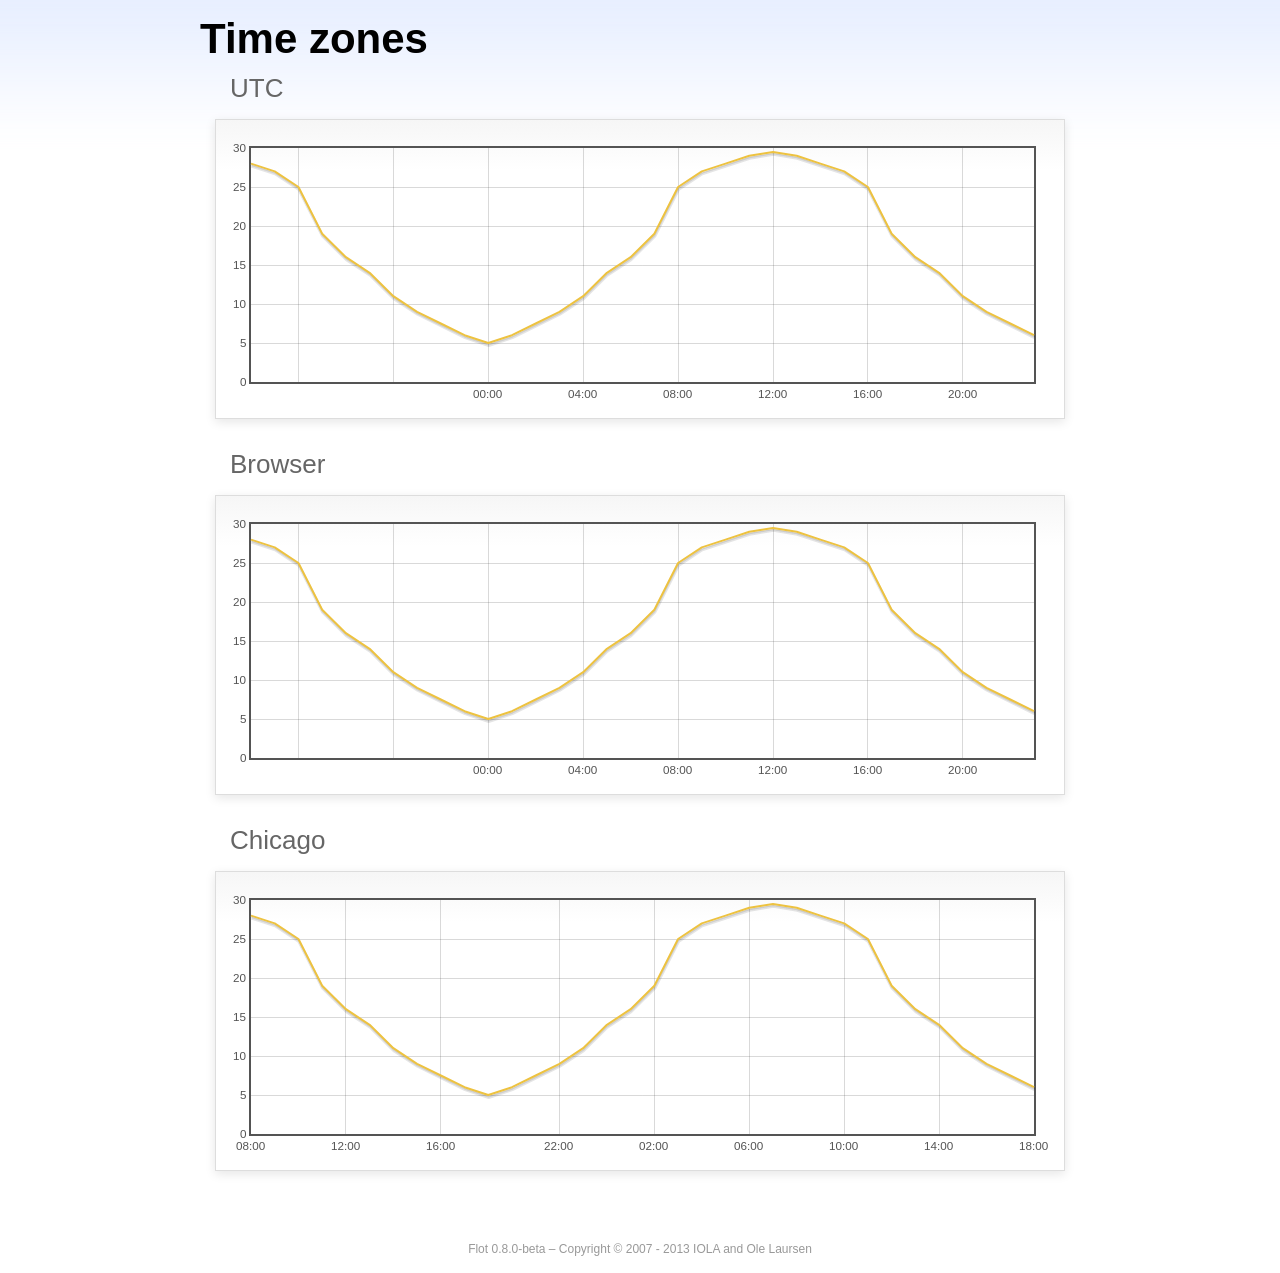
<file: lab2/bin/main/static/vendors/flot/examples/axes-time-zones/index.html>
<!DOCTYPE html PUBLIC "-//W3C//DTD HTML 4.01//EN" "http://www.w3.org/TR/html4/strict.dtd">
<html>
<head>
	<meta http-equiv="Content-Type" content="text/html; charset=utf-8">
	<title>Flot Examples: Time zones</title>
	<link href="../examples.css" rel="stylesheet" type="text/css">
	<!--[if lte IE 8]><script language="javascript" type="text/javascript" src="../../excanvas.min.js"></script><![endif]-->
	<script language="javascript" type="text/javascript" src="../../jquery.js"></script>
	<script language="javascript" type="text/javascript" src="../../jquery.flot.js"></script>
	<script language="javascript" type="text/javascript" src="../../jquery.flot.time.js"></script>
	<script language="javascript" type="text/javascript" src="date.js"></script>
	<script type="text/javascript">

	$(function() {

		timezoneJS.timezone.zoneFileBasePath = "tz";
		timezoneJS.timezone.defaultZoneFile = [];
		timezoneJS.timezone.init({async: false});

		var d = [
			[Date.UTC(2011, 2, 12, 14, 0, 0), 28],
			[Date.UTC(2011, 2, 12, 15, 0, 0), 27],
			[Date.UTC(2011, 2, 12, 16, 0, 0), 25],
			[Date.UTC(2011, 2, 12, 17, 0, 0), 19],
			[Date.UTC(2011, 2, 12, 18, 0, 0), 16],
			[Date.UTC(2011, 2, 12, 19, 0, 0), 14],
			[Date.UTC(2011, 2, 12, 20, 0, 0), 11],
			[Date.UTC(2011, 2, 12, 21, 0, 0), 9],
			[Date.UTC(2011, 2, 12, 22, 0, 0), 7.5],
			[Date.UTC(2011, 2, 12, 23, 0, 0), 6],
			[Date.UTC(2011, 2, 13, 0, 0, 0), 5],
			[Date.UTC(2011, 2, 13, 1, 0, 0), 6],
			[Date.UTC(2011, 2, 13, 2, 0, 0), 7.5],
			[Date.UTC(2011, 2, 13, 3, 0, 0), 9],
			[Date.UTC(2011, 2, 13, 4, 0, 0), 11],
			[Date.UTC(2011, 2, 13, 5, 0, 0), 14],
			[Date.UTC(2011, 2, 13, 6, 0, 0), 16],
			[Date.UTC(2011, 2, 13, 7, 0, 0), 19],
			[Date.UTC(2011, 2, 13, 8, 0, 0), 25],
			[Date.UTC(2011, 2, 13, 9, 0, 0), 27],
			[Date.UTC(2011, 2, 13, 10, 0, 0), 28],
			[Date.UTC(2011, 2, 13, 11, 0, 0), 29],
			[Date.UTC(2011, 2, 13, 12, 0, 0), 29.5],
			[Date.UTC(2011, 2, 13, 13, 0, 0), 29],
			[Date.UTC(2011, 2, 13, 14, 0, 0), 28],
			[Date.UTC(2011, 2, 13, 15, 0, 0), 27],
			[Date.UTC(2011, 2, 13, 16, 0, 0), 25],
			[Date.UTC(2011, 2, 13, 17, 0, 0), 19],
			[Date.UTC(2011, 2, 13, 18, 0, 0), 16],
			[Date.UTC(2011, 2, 13, 19, 0, 0), 14],
			[Date.UTC(2011, 2, 13, 20, 0, 0), 11],
			[Date.UTC(2011, 2, 13, 21, 0, 0), 9],
			[Date.UTC(2011, 2, 13, 22, 0, 0), 7.5],
			[Date.UTC(2011, 2, 13, 23, 0, 0), 6]
		];

		var plot = $.plot("#placeholderUTC", [d], {
			xaxis: {
				mode: "time"
			}
		});

		var plot = $.plot("#placeholderLocal", [d], {
			xaxis: {
				mode: "time",
				timezone: "browser"
			}
		});

		var plot = $.plot("#placeholderChicago", [d], {
			xaxis: {
				mode: "time",
				timezone: "America/Chicago"
			}
		});

		// Add the Flot version string to the footer

		$("#footer").prepend("Flot " + $.plot.version + " &ndash; ");
	});

	</script>
</head>
<body>

	<div id="header">
		<h2>Time zones</h2>
	</div>

	<div id="content">

		<h3>UTC</h3>
		<div class="demo-container" style="height: 300px;">
			<div id="placeholderUTC" class="demo-placeholder"></div>
		</div>

		<h3>Browser</h3>
		<div class="demo-container" style="height: 300px;">
			<div id="placeholderLocal" class="demo-placeholder"></div>
		</div>

		<h3>Chicago</h3>
		<div class="demo-container" style="height: 300px;">
			<div id="placeholderChicago" class="demo-placeholder"></div>
		</div>

	</div>

	<div id="footer">
		Copyright &copy; 2007 - 2013 IOLA and Ole Laursen
	</div>

</body>
</html>
</file>
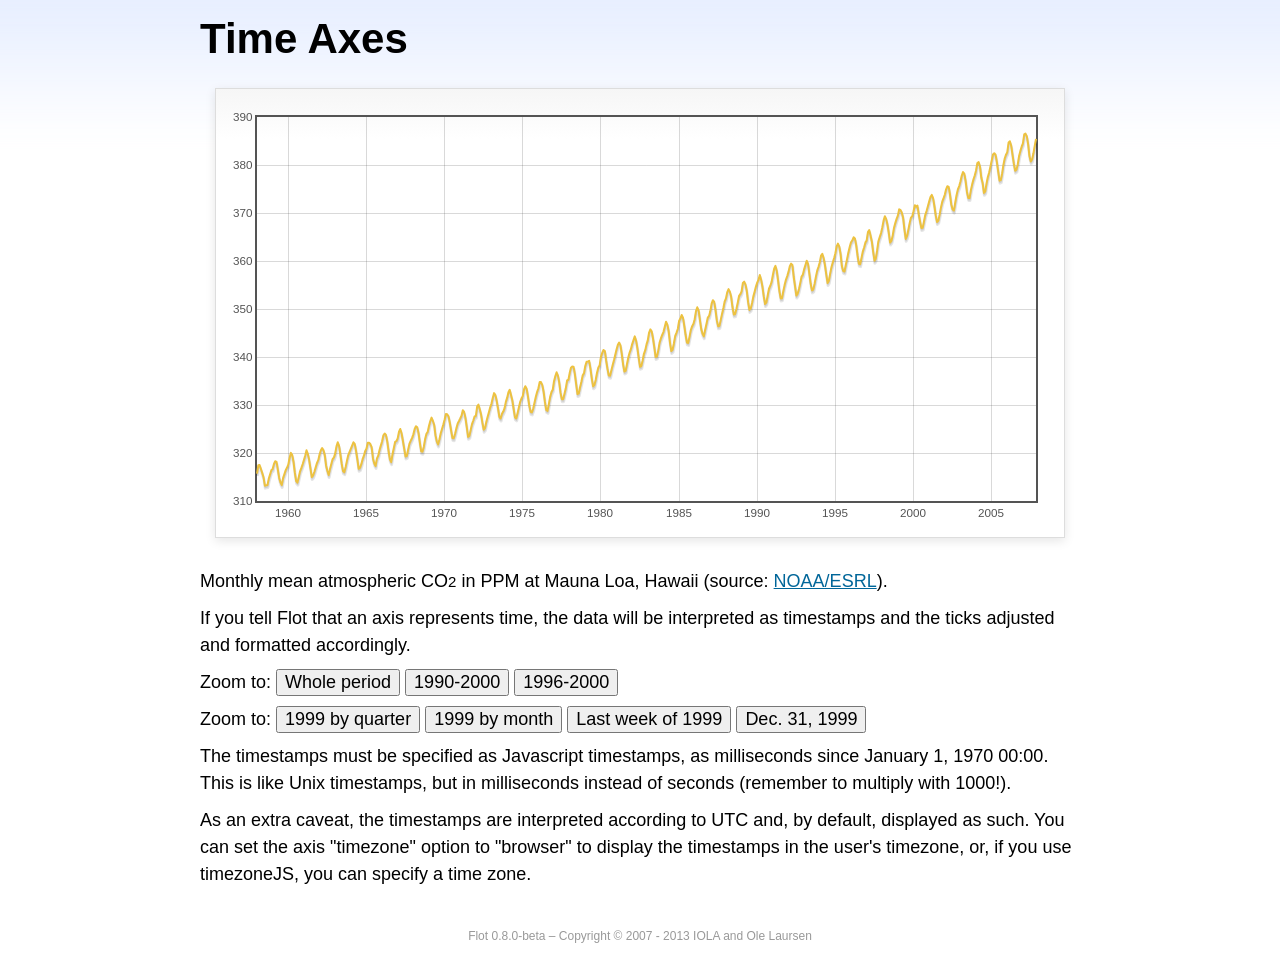
<file: lab2/bin/main/static/vendors/flot/examples/axes-time/index.html>
<!DOCTYPE html PUBLIC "-//W3C//DTD HTML 4.01//EN" "http://www.w3.org/TR/html4/strict.dtd">
<html>
<head>
	<meta http-equiv="Content-Type" content="text/html; charset=utf-8">
	<title>Flot Examples: Time Axes</title>
	<link href="../examples.css" rel="stylesheet" type="text/css">
	<!--[if lte IE 8]><script language="javascript" type="text/javascript" src="../../excanvas.min.js"></script><![endif]-->
	<script language="javascript" type="text/javascript" src="../../jquery.js"></script>
	<script language="javascript" type="text/javascript" src="../../jquery.flot.js"></script>
	<script language="javascript" type="text/javascript" src="../../jquery.flot.time.js"></script>
	<script type="text/javascript">

	$(function() {

		var d = [[-373597200000, 315.71], [-370918800000, 317.45], [-368326800000, 317.50], [-363056400000, 315.86], [-360378000000, 314.93], [-357699600000, 313.19], [-352429200000, 313.34], [-349837200000, 314.67], [-347158800000, 315.58], [-344480400000, 316.47], [-342061200000, 316.65], [-339382800000, 317.71], [-336790800000, 318.29], [-334112400000, 318.16], [-331520400000, 316.55], [-328842000000, 314.80], [-326163600000, 313.84], [-323571600000, 313.34], [-320893200000, 314.81], [-318301200000, 315.59], [-315622800000, 316.43], [-312944400000, 316.97], [-310438800000, 317.58], [-307760400000, 319.03], [-305168400000, 320.03], [-302490000000, 319.59], [-299898000000, 318.18], [-297219600000, 315.91], [-294541200000, 314.16], [-291949200000, 313.83], [-289270800000, 315.00], [-286678800000, 316.19], [-284000400000, 316.89], [-281322000000, 317.70], [-278902800000, 318.54], [-276224400000, 319.48], [-273632400000, 320.58], [-270954000000, 319.78], [-268362000000, 318.58], [-265683600000, 316.79], [-263005200000, 314.99], [-260413200000, 315.31], [-257734800000, 316.10], [-255142800000, 317.01], [-252464400000, 317.94], [-249786000000, 318.56], [-247366800000, 319.69], [-244688400000, 320.58], [-242096400000, 321.01], [-239418000000, 320.61], [-236826000000, 319.61], [-234147600000, 317.40], [-231469200000, 316.26], [-228877200000, 315.42], [-226198800000, 316.69], [-223606800000, 317.69], [-220928400000, 318.74], [-218250000000, 319.08], [-215830800000, 319.86], [-213152400000, 321.39], [-210560400000, 322.24], [-207882000000, 321.47], [-205290000000, 319.74], [-202611600000, 317.77], [-199933200000, 316.21], [-197341200000, 315.99], [-194662800000, 317.07], [-192070800000, 318.36], [-189392400000, 319.57], [-178938000000, 322.23], [-176259600000, 321.89], [-173667600000, 320.44], [-170989200000, 318.70], [-168310800000, 316.70], [-165718800000, 316.87], [-163040400000, 317.68], [-160448400000, 318.71], [-157770000000, 319.44], [-155091600000, 320.44], [-152672400000, 320.89], [-149994000000, 322.13], [-147402000000, 322.16], [-144723600000, 321.87], [-142131600000, 321.21], [-139453200000, 318.87], [-136774800000, 317.81], [-134182800000, 317.30], [-131504400000, 318.87], [-128912400000, 319.42], [-126234000000, 320.62], [-123555600000, 321.59], [-121136400000, 322.39], [-118458000000, 323.70], [-115866000000, 324.07], [-113187600000, 323.75], [-110595600000, 322.40], [-107917200000, 320.37], [-105238800000, 318.64], [-102646800000, 318.10], [-99968400000, 319.79], [-97376400000, 321.03], [-94698000000, 322.33], [-92019600000, 322.50], [-89600400000, 323.04], [-86922000000, 324.42], [-84330000000, 325.00], [-81651600000, 324.09], [-79059600000, 322.55], [-76381200000, 320.92], [-73702800000, 319.26], [-71110800000, 319.39], [-68432400000, 320.72], [-65840400000, 321.96], [-63162000000, 322.57], [-60483600000, 323.15], [-57978000000, 323.89], [-55299600000, 325.02], [-52707600000, 325.57], [-50029200000, 325.36], [-47437200000, 324.14], [-44758800000, 322.11], [-42080400000, 320.33], [-39488400000, 320.25], [-36810000000, 321.32], [-34218000000, 322.90], [-31539600000, 324.00], [-28861200000, 324.42], [-26442000000, 325.64], [-23763600000, 326.66], [-21171600000, 327.38], [-18493200000, 326.70], [-15901200000, 325.89], [-13222800000, 323.67], [-10544400000, 322.38], [-7952400000, 321.78], [-5274000000, 322.85], [-2682000000, 324.12], [-3600000, 325.06], [2674800000, 325.98], [5094000000, 326.93], [7772400000, 328.13], [10364400000, 328.07], [13042800000, 327.66], [15634800000, 326.35], [18313200000, 324.69], [20991600000, 323.10], [23583600000, 323.07], [26262000000, 324.01], [28854000000, 325.13], [31532400000, 326.17], [34210800000, 326.68], [36630000000, 327.18], [39308400000, 327.78], [41900400000, 328.92], [44578800000, 328.57], [47170800000, 327.37], [49849200000, 325.43], [52527600000, 323.36], [55119600000, 323.56], [57798000000, 324.80], [60390000000, 326.01], [63068400000, 326.77], [65746800000, 327.63], [68252400000, 327.75], [70930800000, 329.72], [73522800000, 330.07], [76201200000, 329.09], [78793200000, 328.05], [81471600000, 326.32], [84150000000, 324.84], [86742000000, 325.20], [89420400000, 326.50], [92012400000, 327.55], [94690800000, 328.54], [97369200000, 329.56], [99788400000, 330.30], [102466800000, 331.50], [105058800000, 332.48], [107737200000, 332.07], [110329200000, 330.87], [113007600000, 329.31], [115686000000, 327.51], [118278000000, 327.18], [120956400000, 328.16], [123548400000, 328.64], [126226800000, 329.35], [128905200000, 330.71], [131324400000, 331.48], [134002800000, 332.65], [136594800000, 333.16], [139273200000, 332.06], [141865200000, 330.99], [144543600000, 329.17], [147222000000, 327.41], [149814000000, 327.20], [152492400000, 328.33], [155084400000, 329.50], [157762800000, 330.68], [160441200000, 331.41], [162860400000, 331.85], [165538800000, 333.29], [168130800000, 333.91], [170809200000, 333.40], [173401200000, 331.78], [176079600000, 329.88], [178758000000, 328.57], [181350000000, 328.46], [184028400000, 329.26], [189298800000, 331.71], [191977200000, 332.76], [194482800000, 333.48], [197161200000, 334.78], [199753200000, 334.78], [202431600000, 334.17], [205023600000, 332.78], [207702000000, 330.64], [210380400000, 328.95], [212972400000, 328.77], [215650800000, 330.23], [218242800000, 331.69], [220921200000, 332.70], [223599600000, 333.24], [226018800000, 334.96], [228697200000, 336.04], [231289200000, 336.82], [233967600000, 336.13], [236559600000, 334.73], [239238000000, 332.52], [241916400000, 331.19], [244508400000, 331.19], [247186800000, 332.35], [249778800000, 333.47], [252457200000, 335.11], [255135600000, 335.26], [257554800000, 336.60], [260233200000, 337.77], [262825200000, 338.00], [265503600000, 337.99], [268095600000, 336.48], [270774000000, 334.37], [273452400000, 332.27], [276044400000, 332.41], [278722800000, 333.76], [281314800000, 334.83], [283993200000, 336.21], [286671600000, 336.64], [289090800000, 338.12], [291769200000, 339.02], [294361200000, 339.02], [297039600000, 339.20], [299631600000, 337.58], [302310000000, 335.55], [304988400000, 333.89], [307580400000, 334.14], [310258800000, 335.26], [312850800000, 336.71], [315529200000, 337.81], [318207600000, 338.29], [320713200000, 340.04], [323391600000, 340.86], [325980000000, 341.47], [328658400000, 341.26], [331250400000, 339.29], [333928800000, 337.60], [336607200000, 336.12], [339202800000, 336.08], [341881200000, 337.22], [344473200000, 338.34], [347151600000, 339.36], [349830000000, 340.51], [352249200000, 341.57], [354924000000, 342.56], [357516000000, 343.01], [360194400000, 342.47], [362786400000, 340.71], [365464800000, 338.52], [368143200000, 336.96], [370738800000, 337.13], [373417200000, 338.58], [376009200000, 339.89], [378687600000, 340.93], [381366000000, 341.69], [383785200000, 342.69], [389052000000, 344.30], [391730400000, 343.43], [394322400000, 341.88], [397000800000, 339.89], [399679200000, 337.95], [402274800000, 338.10], [404953200000, 339.27], [407545200000, 340.67], [410223600000, 341.42], [412902000000, 342.68], [415321200000, 343.46], [417996000000, 345.10], [420588000000, 345.76], [423266400000, 345.36], [425858400000, 343.91], [428536800000, 342.05], [431215200000, 340.00], [433810800000, 340.12], [436489200000, 341.33], [439081200000, 342.94], [441759600000, 343.87], [444438000000, 344.60], [446943600000, 345.20], [452210400000, 347.36], [454888800000, 346.74], [457480800000, 345.41], [460159200000, 343.01], [462837600000, 341.23], [465433200000, 341.52], [468111600000, 342.86], [470703600000, 344.41], [473382000000, 345.09], [476060400000, 345.89], [478479600000, 347.49], [481154400000, 348.00], [483746400000, 348.75], [486424800000, 348.19], [489016800000, 346.54], [491695200000, 344.63], [494373600000, 343.03], [496969200000, 342.92], [499647600000, 344.24], [502239600000, 345.62], [504918000000, 346.43], [507596400000, 346.94], [510015600000, 347.88], [512690400000, 349.57], [515282400000, 350.35], [517960800000, 349.72], [520552800000, 347.78], [523231200000, 345.86], [525909600000, 344.84], [528505200000, 344.32], [531183600000, 345.67], [533775600000, 346.88], [536454000000, 348.19], [539132400000, 348.55], [541551600000, 349.52], [544226400000, 351.12], [546818400000, 351.84], [549496800000, 351.49], [552088800000, 349.82], [554767200000, 347.63], [557445600000, 346.38], [560041200000, 346.49], [562719600000, 347.75], [565311600000, 349.03], [567990000000, 350.20], [570668400000, 351.61], [573174000000, 352.22], [575848800000, 353.53], [578440800000, 354.14], [581119200000, 353.62], [583711200000, 352.53], [586389600000, 350.41], [589068000000, 348.84], [591663600000, 348.94], [594342000000, 350.04], [596934000000, 351.29], [599612400000, 352.72], [602290800000, 353.10], [604710000000, 353.65], [607384800000, 355.43], [609976800000, 355.70], [612655200000, 355.11], [615247200000, 353.79], [617925600000, 351.42], [620604000000, 349.81], [623199600000, 350.11], [625878000000, 351.26], [628470000000, 352.63], [631148400000, 353.64], [633826800000, 354.72], [636246000000, 355.49], [638920800000, 356.09], [641512800000, 357.08], [644191200000, 356.11], [646783200000, 354.70], [649461600000, 352.68], [652140000000, 351.05], [654735600000, 351.36], [657414000000, 352.81], [660006000000, 354.22], [662684400000, 354.85], [665362800000, 355.66], [667782000000, 357.04], [670456800000, 358.40], [673048800000, 359.00], [675727200000, 357.99], [678319200000, 356.00], [680997600000, 353.78], [683676000000, 352.20], [686271600000, 352.22], [688950000000, 353.70], [691542000000, 354.98], [694220400000, 356.09], [696898800000, 356.85], [699404400000, 357.73], [702079200000, 358.91], [704671200000, 359.45], [707349600000, 359.19], [709941600000, 356.72], [712620000000, 354.79], [715298400000, 352.79], [717894000000, 353.20], [720572400000, 354.15], [723164400000, 355.39], [725842800000, 356.77], [728521200000, 357.17], [730940400000, 358.26], [733615200000, 359.16], [736207200000, 360.07], [738885600000, 359.41], [741477600000, 357.44], [744156000000, 355.30], [746834400000, 353.87], [749430000000, 354.04], [752108400000, 355.27], [754700400000, 356.70], [757378800000, 358.00], [760057200000, 358.81], [762476400000, 359.68], [765151200000, 361.13], [767743200000, 361.48], [770421600000, 360.60], [773013600000, 359.20], [775692000000, 357.23], [778370400000, 355.42], [780966000000, 355.89], [783644400000, 357.41], [786236400000, 358.74], [788914800000, 359.73], [791593200000, 360.61], [794012400000, 361.58], [796687200000, 363.05], [799279200000, 363.62], [801957600000, 363.03], [804549600000, 361.55], [807228000000, 358.94], [809906400000, 357.93], [812502000000, 357.80], [815180400000, 359.22], [817772400000, 360.44], [820450800000, 361.83], [823129200000, 362.95], [825634800000, 363.91], [828309600000, 364.28], [830901600000, 364.94], [833580000000, 364.70], [836172000000, 363.31], [838850400000, 361.15], [841528800000, 359.40], [844120800000, 359.34], [846802800000, 360.62], [849394800000, 361.96], [852073200000, 362.81], [854751600000, 363.87], [857170800000, 364.25], [859845600000, 366.02], [862437600000, 366.46], [865116000000, 365.32], [867708000000, 364.07], [870386400000, 361.95], [873064800000, 360.06], [875656800000, 360.49], [878338800000, 362.19], [880930800000, 364.12], [883609200000, 364.99], [886287600000, 365.82], [888706800000, 366.95], [891381600000, 368.42], [893973600000, 369.33], [896652000000, 368.78], [899244000000, 367.59], [901922400000, 365.84], [904600800000, 363.83], [907192800000, 364.18], [909874800000, 365.34], [912466800000, 366.93], [915145200000, 367.94], [917823600000, 368.82], [920242800000, 369.46], [922917600000, 370.77], [925509600000, 370.66], [928188000000, 370.10], [930780000000, 369.08], [933458400000, 366.66], [936136800000, 364.60], [938728800000, 365.17], [941410800000, 366.51], [944002800000, 367.89], [946681200000, 369.04], [949359600000, 369.35], [951865200000, 370.38], [954540000000, 371.63], [957132000000, 371.32], [959810400000, 371.53], [962402400000, 369.75], [965080800000, 368.23], [967759200000, 366.87], [970351200000, 366.94], [973033200000, 368.27], [975625200000, 369.64], [978303600000, 370.46], [980982000000, 371.44], [983401200000, 372.37], [986076000000, 373.33], [988668000000, 373.77], [991346400000, 373.09], [993938400000, 371.51], [996616800000, 369.55], [999295200000, 368.12], [1001887200000, 368.38], [1004569200000, 369.66], [1007161200000, 371.11], [1009839600000, 372.36], [1012518000000, 373.09], [1014937200000, 373.81], [1017612000000, 374.93], [1020204000000, 375.58], [1022882400000, 375.44], [1025474400000, 373.86], [1028152800000, 371.77], [1030831200000, 370.73], [1033423200000, 370.50], [1036105200000, 372.18], [1038697200000, 373.70], [1041375600000, 374.92], [1044054000000, 375.62], [1046473200000, 376.51], [1049148000000, 377.75], [1051740000000, 378.54], [1054418400000, 378.20], [1057010400000, 376.68], [1059688800000, 374.43], [1062367200000, 373.11], [1064959200000, 373.10], [1067641200000, 374.77], [1070233200000, 375.97], [1072911600000, 377.03], [1075590000000, 377.87], [1078095600000, 378.88], [1080770400000, 380.42], [1083362400000, 380.62], [1086040800000, 379.70], [1088632800000, 377.43], [1091311200000, 376.32], [1093989600000, 374.19], [1096581600000, 374.47], [1099263600000, 376.15], [1101855600000, 377.51], [1104534000000, 378.43], [1107212400000, 379.70], [1109631600000, 380.92], [1112306400000, 382.18], [1114898400000, 382.45], [1117576800000, 382.14], [1120168800000, 380.60], [1122847200000, 378.64], [1125525600000, 376.73], [1128117600000, 376.84], [1130799600000, 378.29], [1133391600000, 380.06], [1136070000000, 381.40], [1138748400000, 382.20], [1141167600000, 382.66], [1143842400000, 384.69], [1146434400000, 384.94], [1149112800000, 384.01], [1151704800000, 382.14], [1154383200000, 380.31], [1157061600000, 378.81], [1159653600000, 379.03], [1162335600000, 380.17], [1164927600000, 381.85], [1167606000000, 382.94], [1170284400000, 383.86], [1172703600000, 384.49], [1175378400000, 386.37], [1177970400000, 386.54], [1180648800000, 385.98], [1183240800000, 384.36], [1185919200000, 381.85], [1188597600000, 380.74], [1191189600000, 381.15], [1193871600000, 382.38], [1196463600000, 383.94], [1199142000000, 385.44]]; 

		$.plot("#placeholder", [d], {
			xaxis: { mode: "time" }
		});

		$("#whole").click(function () {
			$.plot("#placeholder", [d], {
				xaxis: { mode: "time" }
			});
		});

		$("#nineties").click(function () {
			$.plot("#placeholder", [d], {
				xaxis: {
					mode: "time",
					min: (new Date(1990, 0, 1)).getTime(),
					max: (new Date(2000, 0, 1)).getTime()
				}
			});
		});

		$("#latenineties").click(function () {
			$.plot("#placeholder", [d], {
				xaxis: {
					mode: "time",
					minTickSize: [1, "year"],
					min: (new Date(1996, 0, 1)).getTime(),
					max: (new Date(2000, 0, 1)).getTime()
				}
			});
		});

		$("#ninetyninequarters").click(function () {
			$.plot("#placeholder", [d], {
				xaxis: {
					mode: "time",
					minTickSize: [1, "quarter"],
					min: (new Date(1999, 0, 1)).getTime(),
					max: (new Date(2000, 0, 1)).getTime()
				}
			});
		});

		$("#ninetynine").click(function () {
			$.plot("#placeholder", [d], {
				xaxis: {
					mode: "time",
					minTickSize: [1, "month"],
					min: (new Date(1999, 0, 1)).getTime(),
					max: (new Date(2000, 0, 1)).getTime()
				}
			});
		});

		$("#lastweekninetynine").click(function () {
			$.plot("#placeholder", [d], {
				xaxis: {
					mode: "time",
					minTickSize: [1, "day"],
					min: (new Date(1999, 11, 25)).getTime(),
					max: (new Date(2000, 0, 1)).getTime(),
					timeformat: "%a"
				}
			});
		});

		$("#lastdayninetynine").click(function () {
			$.plot("#placeholder", [d], {
				xaxis: {
					mode: "time",
					minTickSize: [1, "hour"],
					min: (new Date(1999, 11, 31)).getTime(),
					max: (new Date(2000, 0, 1)).getTime(),
					twelveHourClock: true
				}
			});
		});

		// Add the Flot version string to the footer

		$("#footer").prepend("Flot " + $.plot.version + " &ndash; ");
	});

	</script>
</head>
<body>

	<div id="header">
		<h2>Time Axes</h2>
	</div>

	<div id="content">

		<div class="demo-container">
			<div id="placeholder" class="demo-placeholder"></div>
		</div>

		<p>Monthly mean atmospheric CO<sub>2</sub> in PPM at Mauna Loa, Hawaii (source: <a href="http://www.esrl.noaa.gov/gmd/ccgg/trends/">NOAA/ESRL</a>).</p>

		<p>If you tell Flot that an axis represents time, the data will be interpreted as timestamps and the ticks adjusted and formatted accordingly.</p>

		<p>Zoom to: <button id="whole">Whole period</button>
		<button id="nineties">1990-2000</button>
		<button id="latenineties">1996-2000</button></p>

		<p>Zoom to: <button id="ninetyninequarters">1999 by quarter</button>
		<button id="ninetynine">1999 by month</button>
		<button id="lastweekninetynine">Last week of 1999</button>
		<button id="lastdayninetynine">Dec. 31, 1999</button></p>

		<p>The timestamps must be specified as Javascript timestamps, as milliseconds since January 1, 1970 00:00. This is like Unix timestamps, but in milliseconds instead of seconds (remember to multiply with 1000!).</p>

		<p>As an extra caveat, the timestamps are interpreted according to UTC and, by default, displayed as such. You can set the axis "timezone" option to "browser" to display the timestamps in the user's timezone, or, if you use timezoneJS, you can specify a time zone.</p>

	</div>

	<div id="footer">
		Copyright &copy; 2007 - 2013 IOLA and Ole Laursen
	</div>

</body>
</html>
</file>
<file: lab2/bin/main/static/vendors/ckeditor/samples/sample.css>
/*
Copyright (c) 2003-2013, CKSource - Frederico Knabben. All rights reserved.
For licensing, see LICENSE.md or http://ckeditor.com/license
*/

html, body, h1, h2, h3, h4, h5, h6, div, span, blockquote, p, address, form, fieldset, img, ul, ol, dl, dt, dd, li, hr, table, td, th, strong, em, sup, sub, dfn, ins, del, q, cite, var, samp, code, kbd, tt, pre
{
	line-height: 1.5em;
}

body
{
	padding: 10px 30px;
}

input, textarea, select, option, optgroup, button, td, th
{
	font-size: 100%;
}

pre, code, kbd, samp, tt
{
	font-family: monospace,monospace;
	font-size: 1em;
}

body {
    width: 960px;
    margin: 0 auto;
}

code
{
	background: #f3f3f3;
	border: 1px solid #ddd;
	padding: 1px 4px;

	-moz-border-radius: 3px;
	-webkit-border-radius: 3px;
	border-radius: 3px;
}

abbr
{
	border-bottom: 1px dotted #555;
	cursor: pointer;
}

.new
{
	background: #FF7E00;
	border: 1px solid #DA8028;
	color: #fff;
	font-size: 10px;
	font-weight: bold;
	padding: 1px 4px;
	text-shadow: 0 1px 0 #C97626;
	text-transform: uppercase;
	margin: 0 0 0 3px;

	-moz-border-radius: 3px;
	-webkit-border-radius: 3px;
	border-radius: 3px;

	-moz-box-shadow: 0 2px 3px 0 #FFA54E inset;
	-webkit-box-shadow: 0 2px 3px 0 #FFA54E inset;
	box-shadow: 0 2px 3px 0 #FFA54E inset;
}

h1.samples
{
	color: #0782C1;
	font-size: 200%;
	font-weight: normal;
	margin: 0;
	padding: 0;
}

h1.samples a
{
	color: #0782C1;
	text-decoration: none;
	border-bottom: 1px dotted #0782C1;
}

.samples a:hover
{
	border-bottom: 1px dotted #0782C1;
}

h2.samples
{
	color: #000000;
	font-size: 130%;
	margin: 15px 0 0 0;
	padding: 0;
}

p, blockquote, address, form, pre, dl, h1.samples, h2.samples
{
	margin-bottom: 15px;
}

ul.samples
{
	margin-bottom: 15px;
}

.clear
{
	clear: both;
}

fieldset
{
	margin: 0;
	padding: 10px;
}

body, input, textarea
{
	color: #333333;
	font-family: Arial, Helvetica, sans-serif;
}

body
{
	font-size: 75%;
}

a.samples
{
	color: #189DE1;
	text-decoration: none;
}

form
{
	margin: 0;
	padding: 0;
}

pre.samples
{
	background-color: #F7F7F7;
	border: 1px solid #D7D7D7;
	overflow: auto;
	padding: 0.25em;
	white-space: pre-wrap; /* CSS 2.1 */
	word-wrap: break-word; /* IE7 */
	-moz-tab-size: 4;
	-o-tab-size: 4;
	-webkit-tab-size: 4;
	tab-size: 4;
}

#footer
{
	clear: both;
	padding-top: 10px;
}

#footer hr
{
	margin: 10px 0 15px 0;
	height: 1px;
	border: solid 1px gray;
	border-bottom: none;
}

#footer p
{
	margin: 0 10px 10px 10px;
	float: left;
}

#footer #copy
{
	float: right;
}

#outputSample
{
	width: 100%;
	table-layout: fixed;
}

#outputSample thead th
{
	color: #dddddd;
	background-color: #999999;
	padding: 4px;
	white-space: nowrap;
}

#outputSample tbody th
{
	vertical-align: top;
	text-align: left;
}

#outputSample pre
{
	margin: 0;
	padding: 0;
}

.description
{
	border: 1px dotted #B7B7B7;
	margin-bottom: 10px;
	padding: 10px 10px 0;
	overflow: hidden;
}

label
{
	display: block;
	margin-bottom: 6px;
}

/**
 *	CKEditor editables are automatically set with the "cke_editable" class
 *	plus cke_editable_(inline|themed) depending on the editor type.
 */

/* Style a bit the inline editables. */
.cke_editable.cke_editable_inline
{
	cursor: pointer;
}

/* Once an editable element gets focused, the "cke_focus" class is
   added to it, so we can style it differently. */
.cke_editable.cke_editable_inline.cke_focus
{
	box-shadow: inset 0px 0px 20px 3px #ddd, inset 0 0 1px #000;
	outline: none;
	background: #eee;
	cursor: text;
}

/* Avoid pre-formatted overflows inline editable. */
.cke_editable_inline pre
{
	white-space: pre-wrap;
	word-wrap: break-word;
}

/**
 *	Samples index styles.
 */

.twoColumns,
.twoColumnsLeft,
.twoColumnsRight
{
	overflow: hidden;
}

.twoColumnsLeft,
.twoColumnsRight
{
	width: 45%;
}

.twoColumnsLeft
{
	float: left;
}

.twoColumnsRight
{
	float: right;
}

dl.samples
{
	padding: 0 0 0 40px;
}
dl.samples > dt
{
	display: list-item;
	list-style-type: disc;
	list-style-position: outside;
	margin: 0 0 3px;
}
dl.samples > dd
{
	margin: 0 0 3px;
}
.warning
{
    color: #ff0000;
	background-color: #FFCCBA;
    border: 2px dotted #ff0000;
	padding: 15px 10px;
	margin: 10px 0;
}

/* Used on inline samples */

blockquote
{
	font-style: italic;
	font-family: Georgia, Times, "Times New Roman", serif;
	padding: 2px 0;
	border-style: solid;
	border-color: #ccc;
	border-width: 0;
}

.cke_contents_ltr blockquote
{
	padding-left: 20px;
	padding-right: 8px;
	border-left-width: 5px;
}

.cke_contents_rtl blockquote
{
	padding-left: 8px;
	padding-right: 20px;
	border-right-width: 5px;
}

img.right {
    border: 1px solid #ccc;
    float: right;
    margin-left: 15px;
    padding: 5px;
}

img.left {
    border: 1px solid #ccc;
    float: left;
    margin-right: 15px;
    padding: 5px;
}
</file>
<file: lab2/bin/main/static/vendors/easypiechart/examples/style.css>
body {
    font: 13px/1.4 'Helvetica Neue', 'Helvetica','Arial', sans-serif;
    color: #333;
}

.container {
    width: 520px;
    margin: auto;
}

h1 {
    border-bottom: 1px solid #d9d9d9;
}

a {
    color: #be2221;
    text-decoration: none;
}

.chart {
    float: left;
    margin: 10px;
}

.percentage,
.label {
    text-align: center;
    color: #333;
    font-weight: 100;
    font-size: 1.2em;
    margin-bottom: 0.3em;
}

.credits {
    padding-top: 0.5em;
    clear: both;
    color: #999;
}

.credits a {
    color: #333;
}

.dark {
    background: #333;
}

.dark .percentage-light,
.dark .label {
    text-align: center;
    color: #999;
    font-weight: 100;
    font-size: 1.2em;
    margin-bottom: 0.3em;
}


.button {
  -webkit-box-shadow: inset 0 0 1px #000, inset 0 1px 0 1px rgba(255,255,255,0.2), 0 1px 1px -1px rgba(0, 0, 0, .5);
  -moz-box-shadow: inset 0 0 1px #000, inset 0 1px 0 1px rgba(255,255,255,0.2), 0 1px 1px -1px rgba(0, 0, 0, .5);
  box-shadow: inset 0 0 1px #000, inset 0 1px 0 1px rgba(255,255,255,0.2), 0 1px 1px -1px rgba(0, 0, 0, .5);
  -webkit-border-radius: 3px;
  -moz-border-radius: 3px;
  border-radius: 3px;
  padding: 6px 20px;
  font-weight: bold;
  text-transform: uppercase;
  display: block;
  margin: auto;
  max-width: 200px;
  text-align: center;
  background-color: #5c5c5c;
  background-image: -moz-linear-gradient(top, #666666, #4d4d4d);
  background-image: -ms-linear-gradient(top, #666666, #4d4d4d);
  background-image: -webkit-gradient(linear, 0 0, 0 100%, from(#666666), to(#4d4d4d));
  background-image: -webkit-linear-gradient(top, #666666, #4d4d4d);
  background-image: -o-linear-gradient(top, #666666, #4d4d4d);
  background-image: linear-gradient(top, #666666, #4d4d4d);
  background-repeat: repeat-x;
  filter: progid:DXImageTransform.Microsoft.gradient(startColorstr='#666666', endColorstr='#4d4d4d', GradientType=0);
  color: #ffffff;
  text-shadow: 0 1px 1px #333333;
}
.button:hover {
  color: #ffffff;
  text-decoration: none;
  background-color: #616161;
  background-image: -moz-linear-gradient(top, #6b6b6b, #525252);
  background-image: -ms-linear-gradient(top, #6b6b6b, #525252);
  background-image: -webkit-gradient(linear, 0 0, 0 100%, from(#6b6b6b), to(#525252));
  background-image: -webkit-linear-gradient(top, #6b6b6b, #525252);
  background-image: -o-linear-gradient(top, #6b6b6b, #525252);
  background-image: linear-gradient(top, #6b6b6b, #525252);
  background-repeat: repeat-x;
  filter: progid:DXImageTransform.Microsoft.gradient(startColorstr='#6b6b6b', endColorstr='#525252', GradientType=0);
}
.button:active {
  background-color: #575757;
  background-image: -moz-linear-gradient(top, #616161, #474747);
  background-image: -ms-linear-gradient(top, #616161, #474747);
  background-image: -webkit-gradient(linear, 0 0, 0 100%, from(#616161), to(#474747));
  background-image: -webkit-linear-gradient(top, #616161, #474747);
  background-image: -o-linear-gradient(top, #616161, #474747);
  background-image: linear-gradient(top, #616161, #474747);
  background-repeat: repeat-x;
  filter: progid:DXImageTransform.Microsoft.gradient(startColorstr='#616161', endColorstr='#474747', GradientType=0);
  -webkit-transform: translate(0, 1px);
  -moz-transform: translate(0, 1px);
  -ms-transform: translate(0, 1px);
  -o-transform: translate(0, 1px);
  transform: translate(0, 1px);
}
.button:disabled {
  background-color: #dddddd;
  background-image: -moz-linear-gradient(top, #e7e7e7, #cdcdcd);
  background-image: -ms-linear-gradient(top, #e7e7e7, #cdcdcd);
  background-image: -webkit-gradient(linear, 0 0, 0 100%, from(#e7e7e7), to(#cdcdcd));
  background-image: -webkit-linear-gradient(top, #e7e7e7, #cdcdcd);
  background-image: -o-linear-gradient(top, #e7e7e7, #cdcdcd);
  background-image: linear-gradient(top, #e7e7e7, #cdcdcd);
  background-repeat: repeat-x;
  filter: progid:DXImageTransform.Microsoft.gradient(startColorstr='#e7e7e7', endColorstr='#cdcdcd', GradientType=0);
  color: #939393;
  text-shadow: 0 1px 1px #fff;
}

@media screen and (max-device-width: 480px) {
  .container{
    width: 100%;
  }
}
</file>
<file: lab2/bin/main/static/vendors/flot/examples/examples.css>
* {	padding: 0; margin: 0; vertical-align: top; }

body {
	background: url(background.png) repeat-x;
	font: 18px/1.5em "proxima-nova", Helvetica, Arial, sans-serif;
}

a {	color: #069; }
a:hover { color: #28b; }

h2 {
	margin-top: 15px;
	font: normal 32px "omnes-pro", Helvetica, Arial, sans-serif;
}

h3 {
	margin-left: 30px;
	font: normal 26px "omnes-pro", Helvetica, Arial, sans-serif;
	color: #666;
}

p {
	margin-top: 10px;
}

button {
	font-size: 18px;
	padding: 1px 7px;
}

input {
	font-size: 18px;
}

input[type=checkbox] {
	margin: 7px;
}

#header {
	position: relative;
	width: 900px;
	margin: auto;
}

#header h2 {
	margin-left: 10px;
	vertical-align: middle;
	font-size: 42px;
	font-weight: bold;
	text-decoration: none;
	color: #000;
}

#content {
	width: 880px;
	margin: 0 auto;
	padding: 10px;
}

#footer {
	margin-top: 25px;
	margin-bottom: 10px;
	text-align: center;
	font-size: 12px;
	color: #999;
}

.demo-container {
	box-sizing: border-box;
	width: 850px;
	height: 450px;
	padding: 20px 15px 15px 15px;
	margin: 15px auto 30px auto;
	border: 1px solid #ddd;
	background: #fff;
	background: linear-gradient(#f6f6f6 0, #fff 50px);
	background: -o-linear-gradient(#f6f6f6 0, #fff 50px);
	background: -ms-linear-gradient(#f6f6f6 0, #fff 50px);
	background: -moz-linear-gradient(#f6f6f6 0, #fff 50px);
	background: -webkit-linear-gradient(#f6f6f6 0, #fff 50px);
	box-shadow: 0 3px 10px rgba(0,0,0,0.15);
	-o-box-shadow: 0 3px 10px rgba(0,0,0,0.1);
	-ms-box-shadow: 0 3px 10px rgba(0,0,0,0.1);
	-moz-box-shadow: 0 3px 10px rgba(0,0,0,0.1);
	-webkit-box-shadow: 0 3px 10px rgba(0,0,0,0.1);
}

.demo-placeholder {
	width: 100%;
	height: 100%;
	font-size: 14px;
	line-height: 14px;
}

.legend table {
	border-spacing: 5px;
}
</file>
